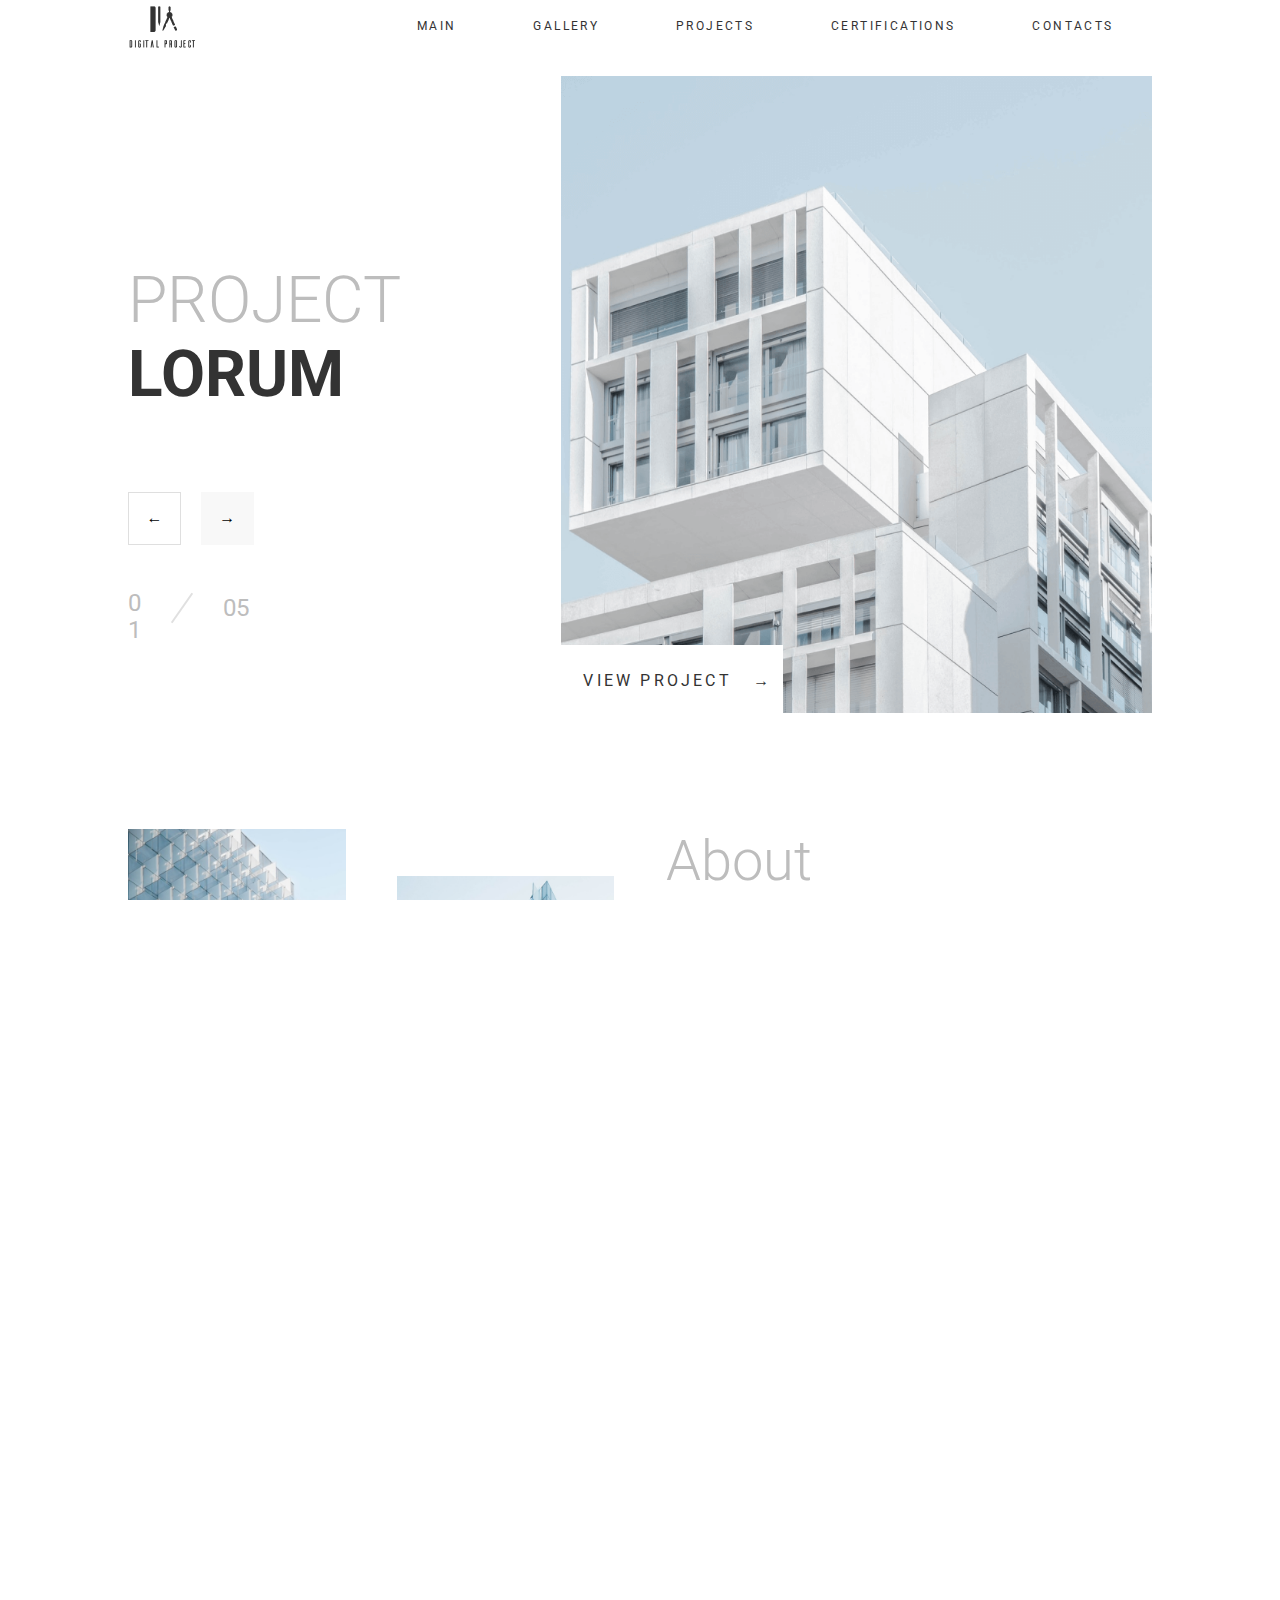
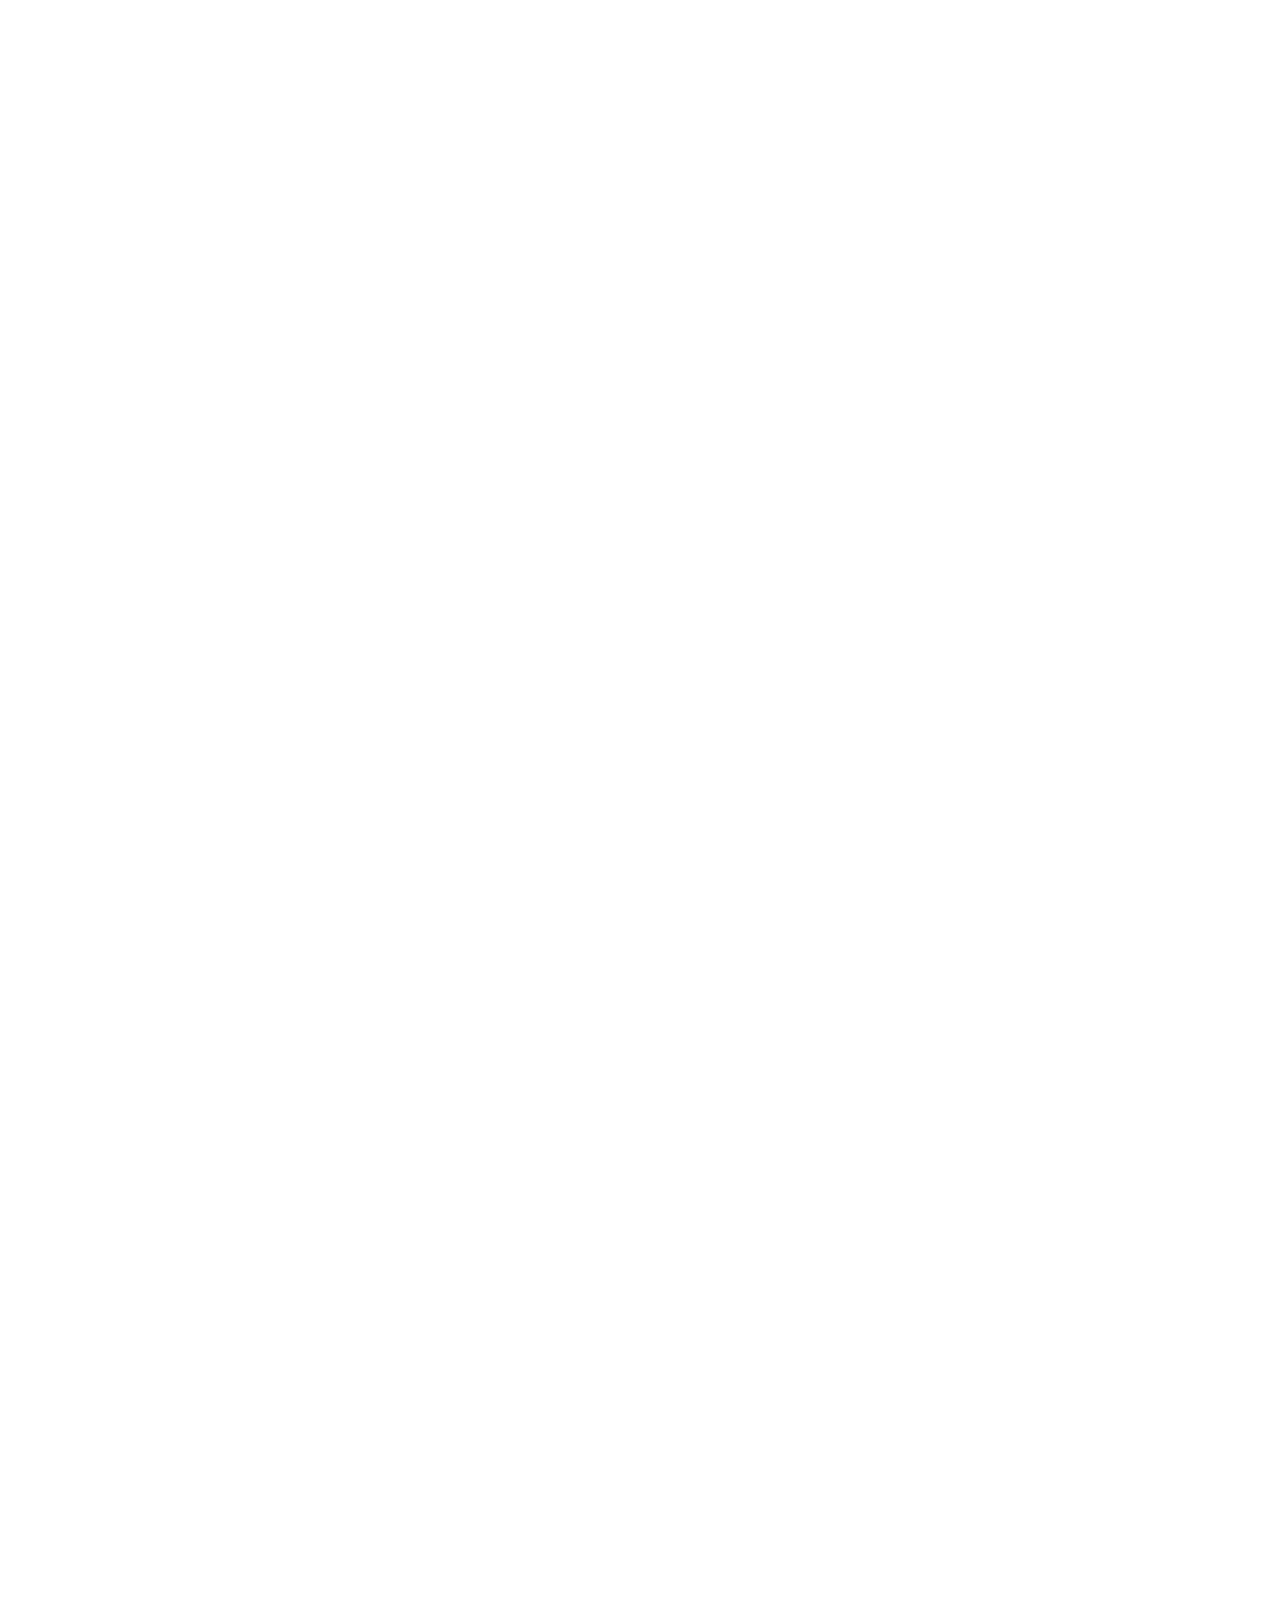
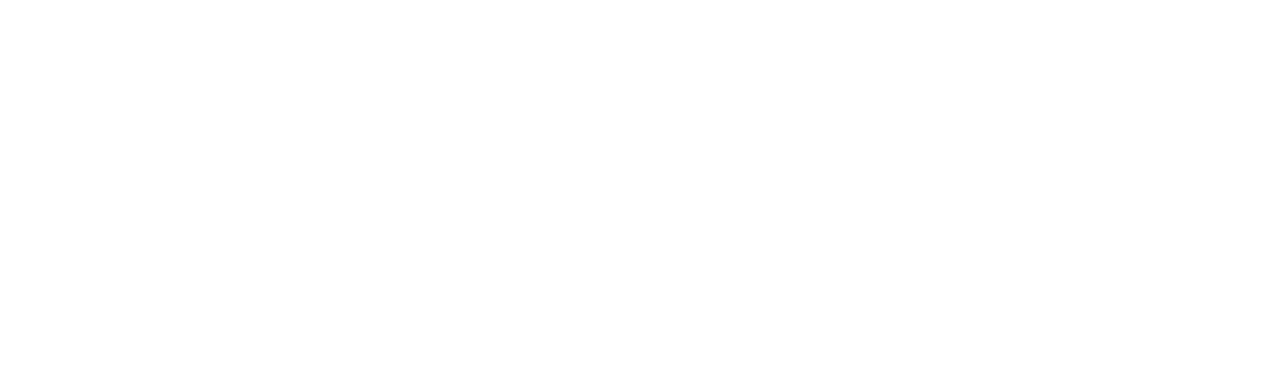
<file: index.html>
<!DOCTYPE html>
<html lang="en">
  <head>
    <meta charset="UTF-8" />
    <meta http-equiv="X-UA-Compatible" content="IE=edge" />
    <meta name="viewport" content="width=device-width, initial-scale=1.0" />
    <title>Digital Project Bureau | Архитектурное Бюро</title>
    <link
      rel="shortcut icon"
      href="assets//img/logo/favicon.png"
      type="image/png"
    />
    <link rel="stylesheet" href="assets/styles/normalize.css" />
    <link rel="stylesheet" href="assets/styles/style.css" />
  </head>
  <body>
    <div class="wrapper">
      <!-- Header -->

      <header class="header">
        <div class="header__content">
          <div class="header__logo-container">
            <picture class="header__logo">
              <source
                class="header__logo-big"
                srcset="assets/img/logo/header__logo-big.png"
                media="(max-width: 1023px)"
              />

              <img
                class="header__logo-small"
                src="assets/img/logo/logo-small.png"
                alt="logo"
              />
            </picture>
          </div>
          <nav class="header__nav">
            <ul class="header__menu">
              <li>
                <a
                  class="header__menu-item header__menu-item-1"
                  href="index.html"
                  >MAIN</a
                >
              </li>
              <li>
                <a
                  class="header__menu-item header__menu-item-2"
                  href="gallery.html"
                  >GALLERY</a
                >
              </li>
              <li>
                <a
                  class="header__menu-item header__menu-item-3"
                  href="projects.html"
                  >PROJECTS</a
                >
              </li>
              <li>
                <a class="header__menu-item header__menu-item" href="#"
                  >CERTIFICATIONS</a
                >
              </li>
              <li>
                <a class="header__menu-item header__menu-item-5" href="#"
                  >CONTACTS</a
                >
              </li>
            </ul>
          </nav>
        </div>
      </header>

      <!-- Main -->

      <main class="main">
        <!-- General section -->

        <section class="general">
          <div class="general__title-block">
            <h1 class="main-page__title">
              <span class="h1__title-1">PROJECT</span>
              <span class="h1__title-2">LORUM</span>
            </h1>

            <div class="slider-main-page">
              <div class="slider__text-part">
                <p class="slider__page-number-main-page">
                  <span class="slider__page-number-1">0</span>
                  <span class="slider__page-number-2">1</span>
                </p>

                <div class="slider__divide"></div>

                <p class="slider__all-pages-number">05</p>
              </div>

              <div class="slider__button-part">
                <a class="slider__button-back-link" href="projects.html">
                  <div class="slider__button-back">&nbsp; &larr; &nbsp;</div>
                </a>

                <a class="slider__button-forward-link" href="gallery.html">
                  <div class="slider__button-forward">&nbsp; &rarr; &nbsp;</div>
                </a>
              </div>
            </div>
          </div>

          <div class="general__img-block">
            <img
              class="general__img"
              src="assets/img/page-main/main-img-big.png"
              alt="white modern house"
            />

            <form action="projects.html">
              <button class="button-color1 general__button-color1">
                VIEW PROJECT &nbsp; &rarr;
              </button>
            </form>
          </div>
        </section>

        <!-- About section -->

        <section class="about">
          <div class="about__img">
            <div class="wrapper__about__img-1">
              <img
                class="about__img-1"
                src="assets/img/page-main/about/about-1.png"
                alt="building-1"
              />
            </div>

            <div class="wrapper__about__img-2">
              <img
                class="about__img-2"
                src="assets/img/page-main/about/about-2.png"
                alt="building-2"
              />
            </div>
            <div class="wrapper__about__img-3">
              <img
                class="about__img-3"
                src="assets/img/page-main/about/about-3.png"
                alt="building-3"
              />
            </div>
          </div>

          <div class="about__text-part">
            <h2 class="about__title h2-title">About</h2>
            <p class="text-1">
              Lorem Ipsum is simply dummy text of the printing and typesetting
              industry. Lorem Ipsum has been the industry's standard dummy text
              ever since the 1500s, when an unknown printer took a galley of
              type and scrambled it to make a type specimen book. It has
              survived not only five centuries, but also the leap into
              electronic typesetting, remaining essentially unchanged.
            </p>
            <form action="#read-more">
              <button class="button-color1 about__button-color1">
                READ MORE &nbsp; &rarr;
              </button>
            </form>
          </div>
        </section>

        <!-- Mission section -->
        <section class="mission">
          <h2 class="mission__title h2-title">Main Focus/Mission Statement</h2>

          <div class="mission__content">
            <div class="mission__part">
              <p class="mission__number">1</p>
              <p class="text-2">
                Lorem ipsum dolor sit amet, consectetur adipiscing elit. Sed
                efficitur, lectus et facilisis placerat.
              </p>
            </div>

            <div class="mission__part">
              <p class="mission__number">2</p>
              <p class="text-2">
                Lorem ipsum dolor sit amet, consectetur adipiscing elit. Sed
                efficitur, lectus et facilisis placerat, magna mauris porttitor
                tortor, a auctor est felis ut nisl.
              </p>
            </div>
          </div>
        </section>

        <!-- Projects-overview section -->

        <section class="projects-overview" id="read-more">
          <h2 class="projects-overview__title h2-title">Our Projects</h2>

          <div class="projects-overview__gallery">
            <div class="projects-overview__cover-1">
              <img
                class="projects-overview__img-1"
                src="assets/img/page-main/projects/project-1.png"
                alt="project-1"
              />
              <div class="overlay">
                <h3 class="overlay__title">
                  Sample <br />
                  Project
                </h3>
                <form action="projects.html">
                  <button class="button-color1 overlay__button-color1">
                    VIEW MORE &nbsp; &rarr;
                  </button>
                </form>
              </div>
            </div>

            <div class="projects-overview__cover-2">
              <img
                class="projects-overview__img-2"
                src="assets/img/page-main/projects/project-2.png"
                alt="project-2"
              />
            </div>

            <div class="projects-overview__cover-3">
              <img
                class="projects-overview__img-3"
                src="assets/img/page-main/projects/project-3.png"
                alt="project-3"
              />
            </div>

            <div class="projects-overview__cover-4">
              <img
                class="projects-overview__img-4"
                src="assets/img/page-main/projects/project-4.png"
                alt="project-4"
              />
            </div>

            <div class="projects-overview__cover-5">
              <img
                class="projects-overview__img-5"
                src="assets/img/page-main/projects/project-5.png"
                alt="project-5"
              />
            </div>
          </div>

          <div class="projects-overview__button-wrapper">
            <form action="projects.html">
              <button class="button-color2 projects-overview__button">
                ALL PROJECTS &nbsp; &rarr;
              </button>
            </form>
          </div>
        </section>

        <!-- Contact Form -->

        <section class="contact-form" id="contact-form">
          <h2 class="contact-form__title h2-title">Contact Us</h2>
          <div class="contact-form__wrapper">
            <div class="contact-form__form-part">
              <input
                class="input__field input__name"
                type="text"
                placeholder="Name"
              />
              <input
                class="input__field input__tel"
                type="tel"
                placeholder="Phone Number*"
              />
              <input
                class="input__field input__email"
                type="email"
                placeholder="E-mail*"
              />
              <input
                class="input__field input__interests"
                type="text"
                placeholder="Interested In"
              />
              <textarea
                class="input__field input__message"
                placeholder="Message*"
              ></textarea>
            </div>
            <div class="contact-form__img-part">
              <img
                class="contact-form__img"
                src="assets/img/page-main/contact/contact.png"
                alt="contact-form image"
              />
            </div>
          </div>
          <div class="contact-form__button-wrapper">
            <form action="#contact-form">
              <button class="button-color2 contact-form__button">
                SEND EMAIL &nbsp; &rarr;
              </button>
            </form>
          </div>
        </section>
      </main>

      <!-- Footer Total -->

      <footer class="footer">
        <div class="footer__content">
          <!-- Footer Logo -->

          <div class="footer__logo-big">
            <img src="assets/img/logo/logo-big.png" alt="logo" />
          </div>

          <!-- Footer Nav -->
          <nav class="footer__nav">
            <a class="footer__link" href="#"
              ><p class="footer__title footer__nav-title">Information</p></a
            >
            <ul class="footer__nav-list">
              <li><a class="footer__link" href="gallery.html">Gallery</a></li>
              <li><a class="footer__link" href="projects.html">Projects</a></li>
              <li><a class="footer__link" href="index.html">Main</a></li>
              <li><a class="footer__link" href="#">Certifications</a></li>
              <li><a class="footer__link" href="#">Contacts</a></li>
            </ul>
          </nav>

          <!-- Footer Contacts -->

          <div class="footer__contacts">
            <a class="footer__link" href="#"
              ><p class="footer__title footer__contacts-title">Contacts</p></a
            >

            <a class="footer__link" href="#"
              ><div class="footer__address">
                <div class="footer__address-img">
                  <img
                    src="assets/img/footer/contacts/address.png"
                    alt="address-icon"
                  />
                </div>

                <p class="footer__address-text">
                  1234 Sample Street <br />
                  Austin Texas 78704
                </p>
              </div></a
            >

            <a class="footer__link" href="#"
              ><div class="footer__tel">
                <div class="footer__tel-img">
                  <img
                    src="assets/img/footer/contacts/tel.png"
                    alt="tel-icon"
                  />
                </div>

                <p class="footer__tel-text">512.333.2222</p>
              </div></a
            >

            <a class="footer__link" href="#"
              ><div class="footer__email">
                <div class="footer__email-img">
                  <img
                    src="assets/img/footer/contacts/email.png"
                    alt="email-icon"
                  />
                </div>

                <p class="footer__email-text">sampleemail@gmail.com</p>
              </div></a
            >
          </div>

          <!-- Footer Socials -->

          <div class="footer__socials">
            <a class="footer__link" href="#">
              <p class="footer__title footer__socials-title">Social Media</p></a
            >
            <div class="footer__socials-icons-all">
              <a class="footer__link" href="#"
                ><img
                  class="footer__socials-icon"
                  src="assets/img/socials/facebook.png"
                  alt="facebook-icon"
              /></a>

              <a class="footer__link" href="#"
                ><img
                  class="footer__socials-icon"
                  src="assets/img/socials/twitter.png"
                  alt="twitter-icon"
              /></a>

              <a class="footer__link" href="#"
                ><img
                  class="footer__socials-icon"
                  src="assets/img/socials/linkedin.png"
                  alt="linkedin-icon"
              /></a>

              <a class="footer__link" href="#"
                ><img
                  class="footer__socials-icon"
                  src="assets/img/socials/pininterest.png"
                  alt="pinterest-icon"
              /></a>
            </div>
          </div>
        </div>

        <!-- Footer Copyright -->
        <div class="footer__copyright">&copy; 2021 All Rights Reserved</div>
      </footer>
    </div>
  </body>
</html>
</file>
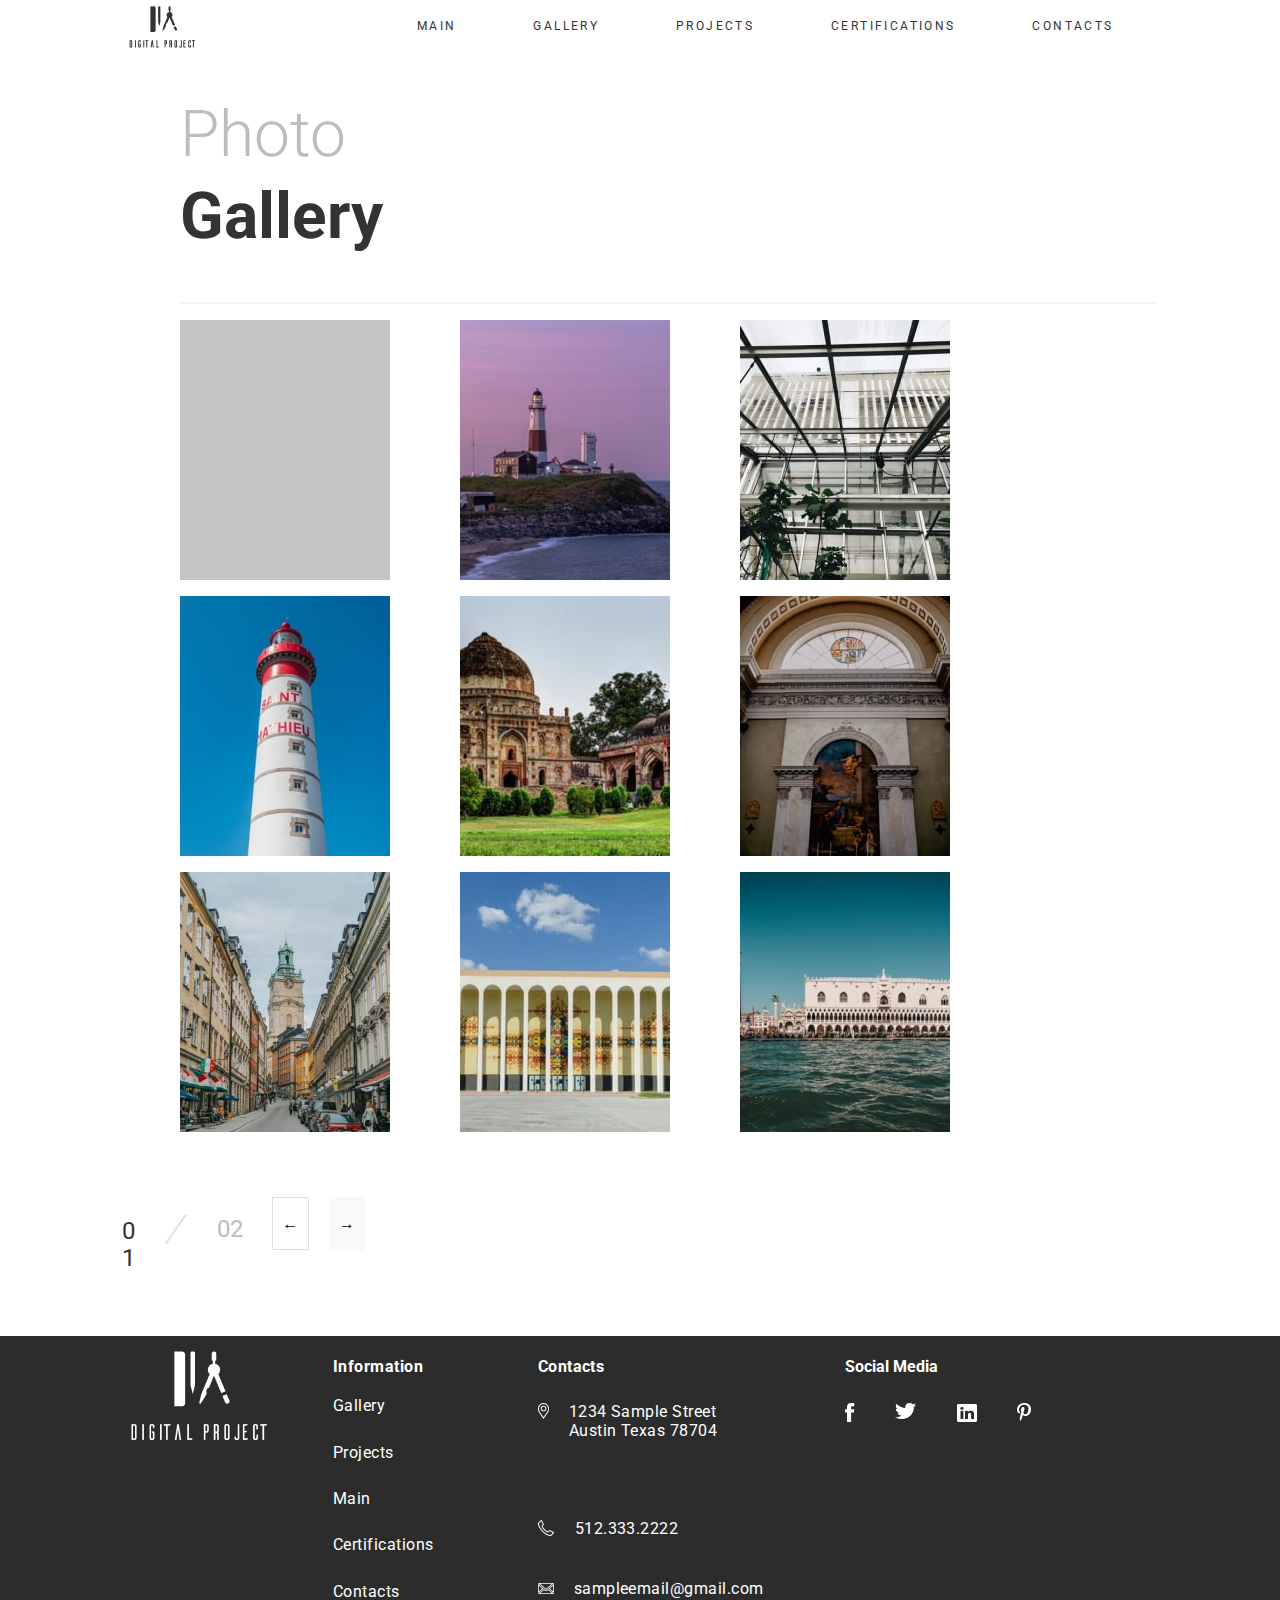
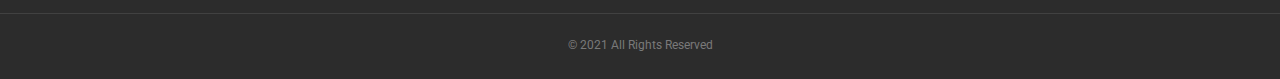
<file: gallery.html>
<!DOCTYPE html>
<html lang="en">
  <head>
    <meta charset="UTF-8" />
    <meta http-equiv="X-UA-Compatible" content="IE=edge" />
    <meta name="viewport" content="width=device-width, initial-scale=1.0" />
    <title>GALLERY</title>
    <link
      rel="shortcut icon"
      href="assets//img/logo/favicon.png"
      type="image/png"
    />
    <link rel="stylesheet" href="assets/styles/normalize.css" />
    <link rel="stylesheet" href="assets/styles/style.css" />
    <link rel="stylesheet" href="assets/styles/gallery.css" />
  </head>

  <body>
    <div class="wrapper_gallery">
      <!-- Header -->

      <header class="header">
        <div class="header__content">
          <div class="header__logo-container">
            <picture class="header__logo">
              <source
                class="header__logo-big"
                srcset="assets/img/logo/header__logo-big.png"
                media="(max-width: 1023px)"
              />

              <img
                class="header__logo-small"
                src="assets/img/logo/logo-small.png"
                alt="logo"
              />
            </picture>
          </div>
          <nav class="header__nav">
            <ul class="header__menu">
              <li>
                <a
                  class="header__menu-item header__menu-item-1"
                  href="index.html"
                  >MAIN</a
                >
              </li>
              <li>
                <a
                  class="header__menu-item header__menu-item-2"
                  href="gallery.html"
                  >GALLERY</a
                >
              </li>
              <li>
                <a
                  class="header__menu-item header__menu-item-3"
                  href="projects.html"
                  >PROJECTS</a
                >
              </li>
              <li>
                <a class="header__menu-item header__menu-item" href="#"
                  >CERTIFICATIONS</a
                >
              </li>
              <li>
                <a class="header__menu-item header__menu-item-5" href="#"
                  >CONTACTS</a
                >
              </li>
            </ul>
          </nav>
        </div>
      </header>

      <!-- Main -->

      <main class="main__gallery">
        <h1 class="all-pages__title">
          <span class="h1__title-1">Photo</span>
          <span class="h1__title-2">Gallery</span>
        </h1>

        <hr class="main__hr__link" />

        <section class="main__gallery__card">
          <img
            class="main__card__item"
            src="assets/img/page-gallery/gallery-img-1.jpg"
            alt="Picture_1"
          />

          <img
            class="main__card__item"
            src="assets/img/page-gallery/gallery-img-2.jpg"
            alt="Picture_2"
          />

          <img
            class="main__card__item"
            src="assets/img/page-gallery/gallery-img-3.jpg"
            alt="Picture_3"
          />

          <img
            class="main__card__item"
            src="assets/img/page-gallery/gallery-img-4.jpg"
            alt="Picture_4"
          />

          <img
            class="main__card__item"
            src="assets/img/page-gallery/gallery-img-5.jpg"
            alt="Picture_5"
          />

          <img
            class="main__card__item"
            src="assets/img/page-gallery/gallery-img-6.jpg"
            alt="Picture_6"
          />

          <img
            class="main__card__item"
            src="assets/img/page-gallery/gallery-img-7.jpg"
            alt="Picture_7"
          />

          <img
            class="main__card__item"
            src="assets/img/page-gallery/gallery-img-8.jpg"
            alt="Picture_8"
          />

          <img
            class="main__card__item"
            src="assets/img/page-gallery/gallery-img-9.jpg"
            alt="Picture_9"
          />
        </section>

        <section class="slider">
          <div class="slider__text-part">
            <p class="slider__page-number">
              <span class="slider__page-number-1">0</span>
              <span class="slider__page-number-2">1</span>
            </p>

            <div class="slider__divide"></div>

            <p class="slider__all-pages-number">02</p>
          </div>

          <div class="slider__button-part">
            <a class="slider__button-back-link" href="index.html">
              <div class="slider__button-back">&nbsp; &larr; &nbsp;</div>
            </a>

            <a class="slider__button-forward-link" href="projects.html">
              <div class="slider__button-forward">&nbsp; &rarr; &nbsp;</div>
            </a>
          </div>
        </section>
      </main>

      <!-- Footer -->

      <footer class="footer">
        <div class="footer__content">
          <!-- Footer Logo -->

          <div class="footer__logo-big">
            <img src="assets/img/logo/logo-big.png" alt="logo" />
          </div>

          <!-- Footer Nav -->
          <nav class="footer__nav">
            <a class="footer__link" href="#"
              ><p class="footer__title footer__nav-title">Information</p></a
            >
            <ul class="footer__nav-list">
              <li><a class="footer__link" href="gallery.html">Gallery</a></li>
              <li><a class="footer__link" href="projects.html">Projects</a></li>
              <li><a class="footer__link" href="index.html">Main</a></li>
              <li><a class="footer__link" href="#">Certifications</a></li>
              <li><a class="footer__link" href="#">Contacts</a></li>
            </ul>
          </nav>

          <!-- Footer Contacts -->

          <div class="footer__contacts">
            <a class="footer__link" href="#"
              ><p class="footer__title footer__contacts-title">Contacts</p></a
            >

            <a class="footer__link" href="#"
              ><div class="footer__address">
                <div class="footer__address-img">
                  <img
                    src="assets/img/footer/contacts/address.png"
                    alt="address-icon"
                  />
                </div>

                <p class="footer__address-text">
                  1234 Sample Street <br />
                  Austin Texas 78704
                </p>
              </div></a
            >

            <a class="footer__link" href="#"
              ><div class="footer__tel">
                <div class="footer__tel-img">
                  <img
                    src="assets/img/footer/contacts/tel.png"
                    alt="tel-icon"
                  />
                </div>

                <p class="footer__tel-text">512.333.2222</p>
              </div></a
            >

            <a class="footer__link" href="#"
              ><div class="footer__email">
                <div class="footer__email-img">
                  <img
                    src="assets/img/footer/contacts/email.png"
                    alt="email-icon"
                  />
                </div>

                <p class="footer__email-text">sampleemail@gmail.com</p>
              </div></a
            >
          </div>

          <!-- Footer Socials -->

          <div class="footer__socials">
            <a class="footer__link" href="#">
              <p class="footer__title footer__socials-title">Social Media</p></a
            >
            <div class="footer__socials-icons-all">
              <a class="footer__link" href="#"
                ><img
                  class="footer__socials-icon"
                  src="assets/img/socials/facebook.png"
                  alt="facebook-icon"
              /></a>

              <a class="footer__link" href="#"
                ><img
                  class="footer__socials-icon"
                  src="assets/img/socials/twitter.png"
                  alt="twitter-icon"
              /></a>

              <a class="footer__link" href="#"
                ><img
                  class="footer__socials-icon"
                  src="assets/img/socials/linkedin.png"
                  alt="linkedin-icon"
              /></a>

              <a class="footer__link" href="#"
                ><img
                  class="footer__socials-icon"
                  src="assets/img/socials/pininterest.png"
                  alt="pinterest-icon"
              /></a>
            </div>
          </div>
        </div>

        <!-- Footer Copyright -->
        <div class="footer__copyright">&copy; 2021 All Rights Reserved</div>
      </footer>
    </div>
  </body>
</html>
</file>
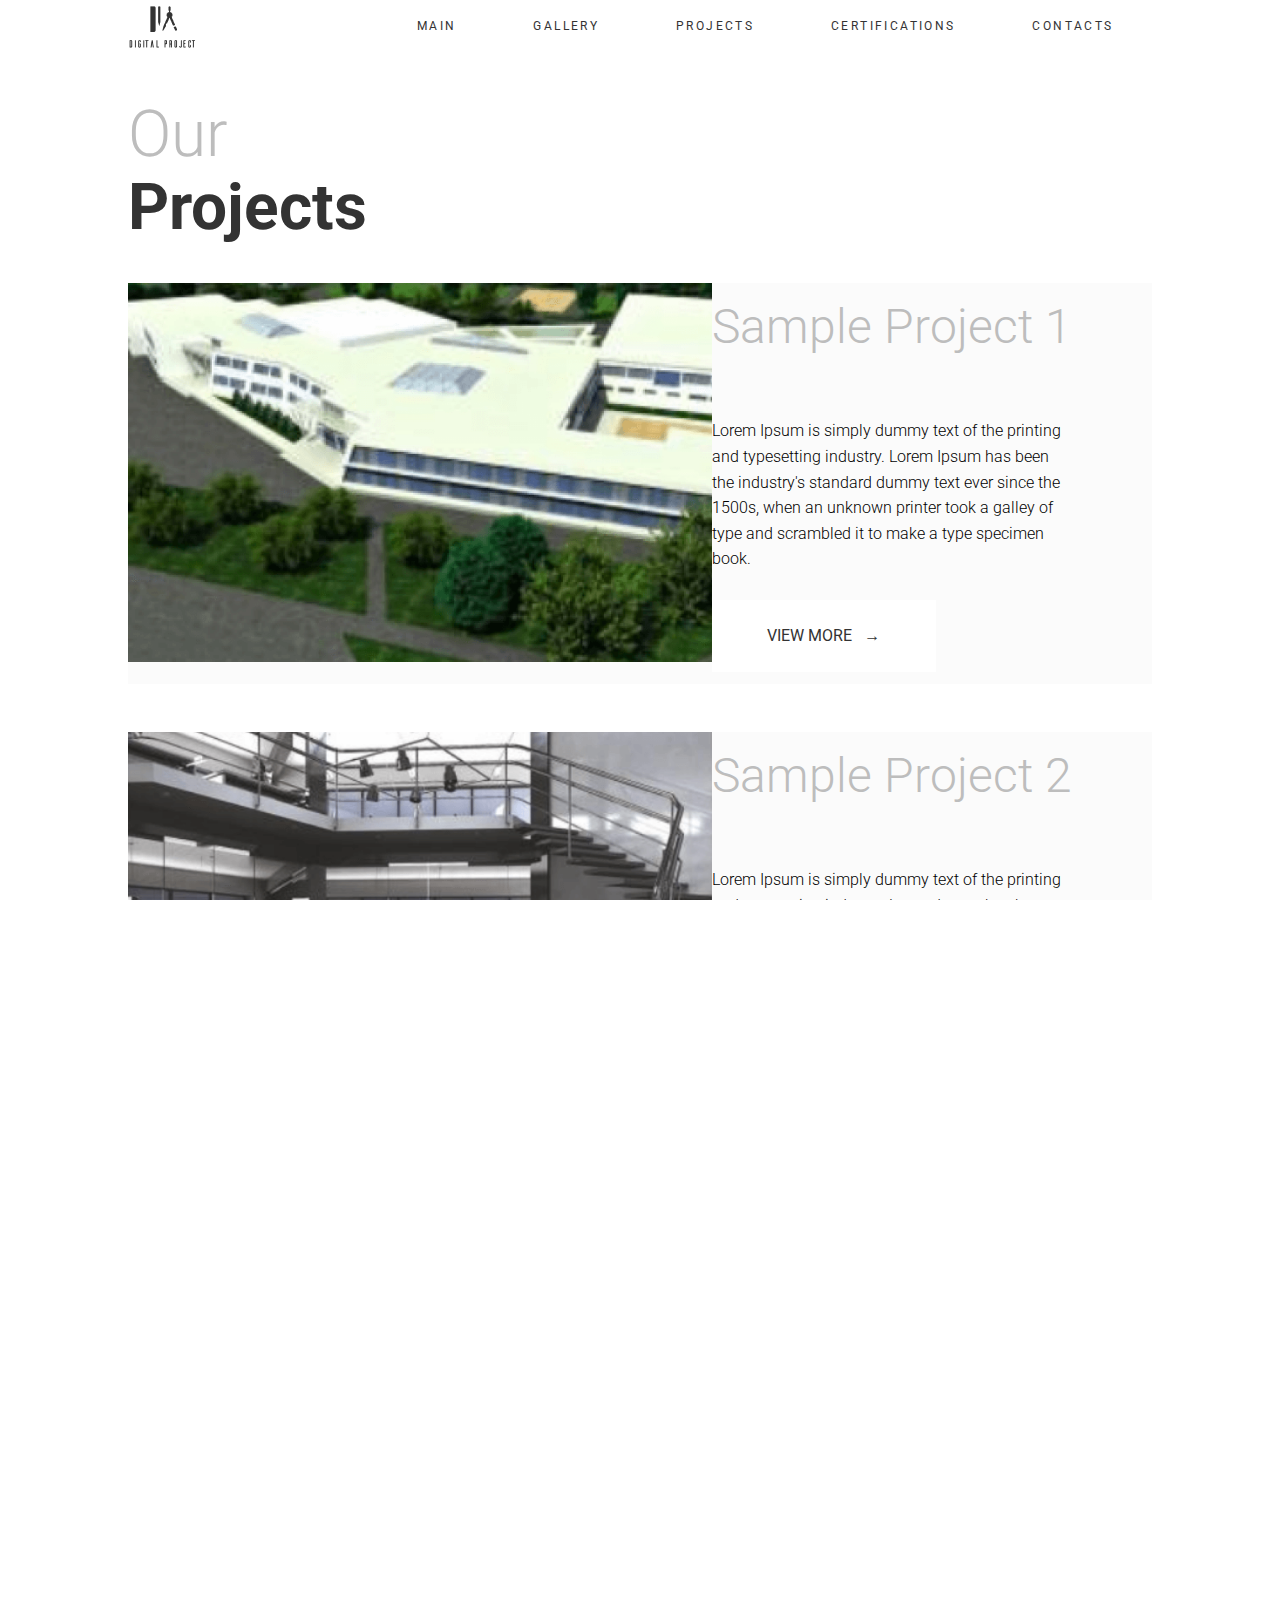
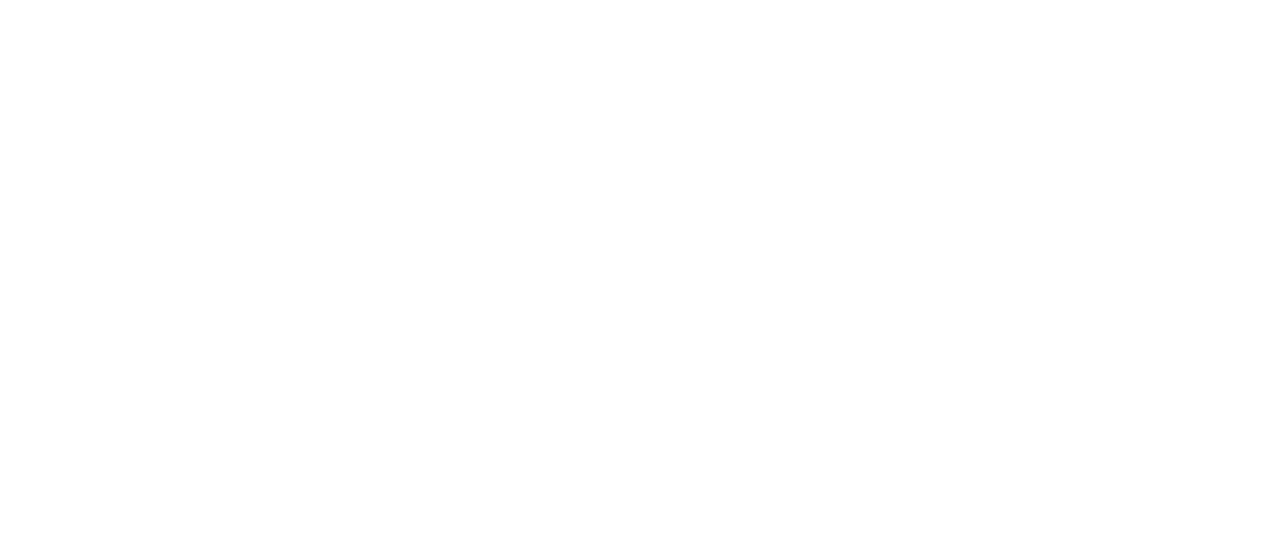
<file: projects.html>
<!DOCTYPE html>
<html lang="en">
  <head>
    <meta charset="UTF-8" />
    <meta http-equiv="X-UA-Compatible" content="IE=edge" />
    <meta name="viewport" content="width=device-width, initial-scale=1.0" />
    <title>Digital Project Bureau | Our projects</title>
    <link
      rel="shortcut icon"
      href="assets//img/logo/favicon.png"
      type="image/png"
    />
    <link rel="stylesheet" href="assets/styles/normalize.css" />
    <link rel="stylesheet" href="assets/styles/style.css" />
    <link rel="stylesheet" href="assets/styles/projects.css" />
  </head>
  <body>
    <div class="wrapper">

      <!-- Header -->

      <header class="header">
        <div class="header__content">
          <div class="header__logo-container">
            <picture class="header__logo">
              <source
                class="header__logo-big"
                srcset="assets/img/logo/header__logo-big.png"
                media="(max-width: 1023px)"
              />
              <img
                class="header__logo-small"
                src="assets/img/logo/logo-small.png"
                alt="logo"
              />
            </picture>
          </div>
          <nav class="header__nav">
            <ul class="header__menu">
              <li>
                <a
                  class="header__menu-item header__menu-item-1"
                  href="index.html"
                  >MAIN</a
                >
              </li>
              <li>
                <a
                  class="header__menu-item header__menu-item-2"
                  href="gallery.html"
                  >GALLERY</a
                >
              </li>
              <li>
                <a class="header__menu-item header__menu-item-3" href="#"
                  >PROJECTS</a
                >
              </li>
              <li>
                <a class="header__menu-item header__menu-item" href="#"
                  >CERTIFICATIONS</a
                >
              </li>
              <li>
                <a class="header__menu-item header__menu-item-5" href="#"
                  >CONTACTS</a
                >
              </li>
            </ul>
          </nav>
        </div>
      </header>

      <!-- Main -->

      <main class="projects">

        <!-- Title -->

        <!--Удалить <section class="projects__general"> ? -->
        
        <h1 class="all-pages__title">
          <span class="h1__title-1">Our </span> 
          <span class="h1__title-2">Projects</span>
        </h1>

        <!-- Line -->

        <section class="projects__line">
        </section>

        <!-- Samples -->

        <section class="projects__samples">

          <!-- Sample 1 -->

          <div class="projects__sample1">
            <!-- Убрала класс  projects__samples , ибо картинка и текст выстраиваются в столбец  -->
            <div class="projects__img-part">
              <img
                class="projects__img"
                src="assets/img/page-projects/sample-project1.png"
                alt="Sample 1"
              />
            </div>
            <!--Удалить, если все работает <section class="projects__text1"> -->
            <div class="projects__text-part">
              <h2 class="h2-title projects__h2-title">Sample Project 1</h2>
              <!-- /* изменить и прописать размер? */ -->
              <p class="text-1">
                Lorem Ipsum is simply dummy text of the printing and typesetting
                industry. Lorem Ipsum has been the industry's standard dummy
                text ever since the 1500s, when an unknown printer took a galley
                of type and scrambled it to make a type specimen book.
              </p>
              <div class="projects__button-wrapper">
                <form>
                  <a class="projects__link" href="#">
                    <button class="projects__button"><!-- button-color1 -->
                    VIEW MORE &nbsp; &rarr;
                    </button>
                  </a>
                </form>
              </div>
            </div>
          </div>

          <!-- Sample 2 -->

          <div class="projects__samples projects__sample2">
            <div class="projects__img-part">
              <img
                class="projects__img"
                src="assets/img/page-projects/sample-project2.png"
                alt="Sample 2"
              />
            </div>
            <!--Удалить, если все работает <section class="projects__text2"> -->
            <div class="projects__text-part">
              <h2 class="h2-title projects__h2-title">Sample Project 2</h2>
              <!-- /* изменить и прописать размер? */ -->
              <p class="text-1">
                Lorem Ipsum is simply dummy text of the printing and typesetting
                industry. Lorem Ipsum has been the industry's standard dummy
                text ever since the 1500s, when an unknown printer took a galley
                of type and scrambled it to make a type specimen book. 
              </p>
              <div class="projects__button-wrapper">
                <!--<form> -->
                  <a class="projects__link" href="#">
                    <button class="projects__button">
                    VIEW MORE &nbsp; &rarr;
                    </button>
                  </a>
                <!--</form> -->
              </div>
            </div>
          </div>
          <!-- /* изменить второй класс прописать расположение у себя */ -->

          <!-- Sample 3 -->

          <div class="projects__samples projects__sample3">
            <div class="projects__img-part">
              <img
                class="projects__img"
                src="assets/img/page-projects/sample-project3.png"
                alt="Sample 3"
              />
            </div>
            <!--Удалить, если все работает <section class="projects__text3"> -->
            <div class="projects__text-part">
              <h2 class="h2-title projects__h2-title">Sample Project 3</h2>
              <!-- /* изменить и прописать размер? */ -->
              <p class="text-1">
                Lorem Ipsum is simply dummy text of the printing and typesetting
                industry. Lorem Ipsum has been the industry's standard dummy
                text ever since the 1500s, when an unknown printer took a galley
                of type and scrambled it to make a type specimen book.
              </p>
              <div class="projects__button-wrapper">
                <form>
                  <a class="projects__link" href="#">
                    <button class="projects__button">
                    VIEW MORE &nbsp; &rarr;
                    </button>
                  </a>
                </form>
              </div>
            </div>
          </div>
        </section>

        <section class="slider projects__slider-wrapper">
          <div class="slider__text-part">
            <p class="slider__page-number">
              <span class="slider__page-number-1">0</span>
              <span class="slider__page-number-2">1</span>
            </p>

            <div class="slider__divide"></div>

            <p class="slider__all-pages-number">02</p>
          </div>

          <div class="slider__button-part">
            <a class="slider__button-back-link" href="gallery.html">
              <div class="slider__button-back">&nbsp; &larr; &nbsp;</div>
            </a>

            <a class="slider__button-forward-link" href="index.html">
              <div class="slider__button-forward">&nbsp; &rarr; &nbsp;</div>
            </a>
          </div>
        </section>
      </main>

      <!-- Footer Total -->

      <footer class="footer">
        <div class="footer__content">
          <!-- Footer Logo -->

          <div class="footer__logo-big">
            <img src="assets/img/logo/logo-big.png" alt="logo" />
          </div>

          <!-- Footer Nav -->
          <nav class="footer__nav">
            <a class="footer__link" href="#"
              ><p class="footer__title footer__nav-title">Information</p></a
            >
            <ul class="footer__nav-list">
              <li><a class="footer__link" href="gallery.html">Gallery</a></li>
              <li><a class="footer__link" href="projects.html">Projects</a></li>
              <li><a class="footer__link" href="index.html">Main</a></li>
              <li><a class="footer__link" href="#">Certifications</a></li>
              <li><a class="footer__link" href="#">Contacts</a></li>
            </ul>
          </nav>

          <!-- Footer Contacts -->

          <div class="footer__contacts">
            <a class="footer__link" href="#"
              ><p class="footer__title footer__contacts-title">Contacts</p></a
            >

            <a class="footer__link" href="#"
              ><div class="footer__address">
                <div class="footer__address-img">
                  <img
                    src="assets/img/footer/contacts/address.png"
                    alt="address-icon"
                  />
                </div>

                <p class="footer__address-text">
                  1234 Sample Street <br />
                  Austin Texas 78704
                </p>
              </div></a
            >

            <a class="footer__link" href="#"
              ><div class="footer__tel">
                <div class="footer__tel-img">
                  <img
                    src="assets/img/footer/contacts/tel.png"
                    alt="tel-icon"
                  />
                </div>

                <p class="footer__tel-text">512.333.2222</p>
              </div></a
            >

            <a class="footer__link" href="#"
              ><div class="footer__email">
                <div class="footer__email-img">
                  <img
                    src="assets/img/footer/contacts/email.png"
                    alt="email-icon"
                  />
                </div>

                <p class="footer__email-text">sampleemail@gmail.com</p>
              </div></a
            >
          </div>

          <!-- Footer Socials -->

          <div class="footer__socials">
            <a class="footer__link" href="#">
              <p class="footer__title footer__socials-title">Social Media</p></a
            >
            <div class="footer__socials-icons-all">
              <a class="footer__link" href="#"
                ><img
                  class="footer__socials-icon"
                  src="assets/img/socials/facebook.png"
                  alt="facebook-icon"
              /></a>

              <a class="footer__link" href="#"
                ><img
                  class="footer__socials-icon"
                  src="assets/img/socials/twitter.png"
                  alt="twitter-icon"
              /></a>

              <a class="footer__link" href="#"
                ><img
                  class="footer__socials-icon"
                  src="assets/img/socials/linkedin.png"
                  alt="linkedin-icon"
              /></a>

              <a class="footer__link" href="#"
                ><img
                  class="footer__socials-icon"
                  src="assets/img/socials/pininterest.png"
                  alt="pinterest-icon"
              /></a>
            </div>
          </div>
        </div>

        <!-- Footer Copyright -->

        <div class="footer__copyright">&copy; 2021 All Rights Reserved</div>
      </footer>
    </div>
  </body>
</html
</file>
<file: assets/styles/style.css>
@import url('https://fonts.googleapis.com/css2?family=PT+Sans:ital,wght@1,400;1,700&family=Playfair+Display:ital@1&family=Roboto+Slab:wght@300&family=Roboto:ital,wght@0,100;0,300;0,400;0,500;0,700;0,900;1,100;1,300;1,400;1,500;1,700;1,900&display=swap');


* {
    box-sizing: border-box;
    font-family: 'Roboto', sans-serif;
    margin: 0;
}

html {
    height: 100%;
}

html, body {
    overflow-x: hidden;  
}

.wrapper {
    display: grid;
    height: 100vh;
    grid-template-rows: auto 1fr auto;
    grid-template-columns: 1fr;
    grid-template-areas:
    "header header header"
    "main main main"
    "footer footer footer";
}


/* Header */


.header {
    grid-area: header;
    width: 100vw;
    height: fit-content;
    display: flex;
    justify-content: center;
    font-weight: 400;
    font-size: 0.75em;
    margin-bottom: 1.875em;
}

.header__content {
    display: flex;
    justify-content: space-between;
    align-items: center;
    width: 80vw;
    
}

.header__logo-container {
    width: 25%;
}

.header__logo-small {
width: fit-content;
height: fit-content;
margin-top: 0.5em;
}

.header__nav {
    display: flex;
    justify-content: flex-start; 
}

.header__menu {
    list-style: none;
    display: flex;
    flex-direction: row;
    text-transform: uppercase;   
}

.header__menu-item {
    display: flex;
    justify-content: center;
    align-items: center;
    padding: 0.31em 3.2em;
    text-decoration: none;
    letter-spacing: 0.2em;
    color:#333333;   
}

.header__menu-item:focus {
    border-bottom: 1.2px solid #333333;
    border-top: 1.2px solid #333333;   
}

.header__menu-item:hover {
    border-bottom: 1.2px solid #333333;
    border-top: 1.2px solid #333333;   
}


/* Main part */

/* General section */


.main {
    width: 80vw;
    display: flex;
    flex-direction: column;
    justify-self: center;
    grid-area: main;
    row-gap: 2em;  
}

.general {
    width: 80vw;
    display: flex;
    justify-content: space-between;
    align-items: center;
    flex-direction: row;
    margin-bottom: 5em;
}

.general__title-block {
    width: 55%;
    grid-area: general__title-block;
    display: grid;
    grid-template-columns: 1fr;
    grid-template-rows: 70% 30%;
    grid-template-areas: 
    "main-page__title"
    "slider-main-page";
    row-gap: 3.2em;  
}

.main-page__title {
    grid-area: main-page__title ; 
    display: flex;
    flex-direction: column;
    justify-content: center;
    align-items: flex-start;
    margin-right: 10px;
}

.all-pages__title {
    grid-area: all-pages__title; 
    display: flex;
    flex-direction: column;
    align-items: flex-start;
    margin-right: 10px; 
}

.h1__title-1 {
    color: #BDBDBD;
    font-weight: 300;
    font-size: 2em;
}
    
.h1__title-2 {
    color:  #333333;
    font-weight: 700;
    font-size: 2em;
}
.general__img-block {
    grid-area: general__img-block;
    position: relative;
}

.general__img {
    width: 100%;
}


/* Slider */

.slider-wrapper {
    width: 80vw;
    display: flex;
}

.slider {
    display: flex;
    flex-direction: row;
    align-items: center;
    gap:1.8em;
}

.slider-main-page {
    grid-area: slider-main-page ;
    display: flex;
    flex-direction: column-reverse;
    gap: 1.8em;
}

.slider__text-part {
    display: flex;
    flex-direction: row;
    gap: 2.5em;
    margin-top: 1em;
}

.slider__page-number {
    display: flex;
    flex-direction: column;
    padding-top: 0.3em;
    font-weight: 400;
    font-size: 1.5em;
    color: #333333;
}

.slider__page-number-main-page  {
    display: flex;
    flex-direction: column;
    font-weight: 400;
    font-size: 1.5em;
    color: #BDBDBD;
}

.slider__divide {
    font-weight: 400;
    font-size: 1.5em;
    border: 1px solid #E0E0E0;
    transform: rotate(35deg);
    height: 1.5em;
    
}

.slider__all-pages-number {
    font-weight: 400;
    font-size: 1.5em;
    line-height: 1.5em;
    color: #BDBDBD;
}

.slider__button-part {
    display: flex;
    flex-direction: row;
    gap: 20px;
}


.slider__button-back-link {
    display: flex;
    justify-content: center;
    align-items: center;
    border: solid 1px rgb(223, 223, 223);
    background-color: white;
}

.slider__button-forward-link {
    display: flex;
    justify-content: center;
    align-items: center;
    border: none;
    background-color: rgb(231, 231, 231, 0.3);
    height: 3.3em;
    width: 3.3em;
}

.slider__button-back-link, .slider__button-forward-link {
    text-decoration: none;
    color: black;
    font-weight: bold;
    height: 3.3em;
    width: 3.3em;
}


/* Buttons */


.button-color1 {
    border: none;
    cursor: pointer;
    height: 4.5em;
    width: 14em;
    background-color: #FFFFFF;
    color: #333333;
    letter-spacing: 0.2em;
    text-transform: uppercase;
    padding-left: 1.25em;
}

.button-color2 {
    border: none;
    cursor: pointer;
    height: 4.5em;
    width: 14em;
    background-color: #333333;
    color:  #FFFFFF;
    letter-spacing: 0.2em;
    text-transform: uppercase;
    padding-left: 1.25em;
}

.general__button-color1 {
    position: absolute;
    left: -0.1em;
    bottom: 0;
    letter-spacing: 0.2em;
    text-transform: uppercase;
}


/* About section */


.about {
    width: 80vw;
    display: grid;
    grid-template-columns:repeat(2, 1fr);
    grid-template-areas: 
    "about__img"
    "text-1";
    margin-bottom: 5em;
    column-gap: 3.2em;
}

.about__img {
    display: grid;
    grid-template-columns: repeat(2, 1fr);
    grid-template-rows: repeat(3, 1fr);
    grid-template-areas: 
    "wrapper__about__img-1 wrapper__about__img-3"
    "wrapper__about__img-1 wrapper__about__img-3"
    "wrapper__about__img-2 wrapper__about__img-3";
    column-gap: 3.2em;
    row-gap: 0.6em;
}

.wrapper__about__img-1 {
    grid-area: wrapper__about__img-1;   
}

.wrapper__about__img-2 {
    grid-area: wrapper__about__img-2;

}

.wrapper__about__img-3 {
    grid-area: wrapper__about__img-3;
    display: flex;
    align-items: center;
}

.about__img-1 {
    width: 100%;
}

.about__img-2 {
    width: 100%; 
}

.about__img-3 {
    width: 100%;
}

.text-1 {
    width: 80%;
    color: #000000;
    font-weight: 300;
    font-size: 1em;
    line-height: 1.6em;
    margin-top: 16px;   
}

.h2-title {
    color: #BDBDBD;
    font-weight: 300;
    font-size: 3.5em;
    margin-bottom: 0.5em;
}


/* Mission section */


.mission {
    margin-bottom: 2em;
}
.mission__content {
    display: flex;
    flex-direction: row;
    gap: 3.5em;
}

.mission__title {
    display: flex;
    flex-wrap: nowrap;
}

.mission__part {
    display:flex;
    flex-direction: row;
    align-items: center;
    gap: 1.6em;
    width: 50%;
} 

.mission__number {
    color: #F2F2F2;
    font-style: normal;
    font-weight: 900;
    font-size: 12em;
    align-items: center;
}

.text-2 {
    color: #333333;
    font-style: normal;
    font-weight: 400;
    font-size: 1em;
    line-height: 1.5em;
    word-wrap: break-word;
    width: 100%;
}


/* Projects-overview section */


.projects-overview {
    display: grid;
    width: 80vw;
    grid-template-rows: auto 1fr auto;
    grid-template-columns: 1fr;
    grid-template-areas: 
    "projects-overview__title"
    "projects-overview__gallery"
    "projects-overview__button-wrapper";  
}

.projects-overview__title {
    grid-area: projects-overview__title ;
}

.projects-overview__gallery {
    display: grid;
    grid-area: projects-overview__gallery;
    grid-template-rows: repeat(2, 1fr);
    grid-template-columns: repeat(4, 1fr);
    gap: 2em;
    margin-bottom: 2em;
}

.projects-overview__img-1 {
    width: 100%;
    height: 100%;

}

.projects-overview__cover-1 {
    grid-row: 1/2;
    grid-column: 1/3;
    position: relative;
}

.overlay {
    display: flex;
    flex-direction: column;
    justify-content: center;
    background-color: #333333;
    opacity: 0.8;
    position: absolute;
    width: 100%;
    height: 90%;
    left: 0;
    top: 1em;
}

.overlay__title {
    color: #FFFFFF;
    font-weight: 700;
    font-size: 3em;
    margin-left: 1em;  
}

.overlay__button-color1 {
    background-color: transparent;
    color: #FFFFFF;
    margin-left: 1.2em;
}
.projects-overview__img-2 {
    width: 100%;
    height: 100%;
}

.projects-overview__cover-2 {
    grid-row: 1/2;
    grid-column: 3/5;
}

.projects-overview__img-3 {
    width: 100%;
    height: 100%;
}

.projects-overview__cover-3 {
    grid-row: 2/3;
    grid-column: 1/2;
}

.projects-overview__img-4 {
    width: 100%;
    height: 100%;
}

.projects-overview__cover-4 {
    grid-row: 2/3;
    grid-column: 2/4;
}

.projects-overview__img-5 {
    width: 100%;
    height: 100%;
}

.projects-overview__cover-5 {
    grid-row: 2/3;
    grid-column: 4/5;
}

.projects-overview__button-wrapper {
    display: flex;
    justify-content: flex-end;
    grid-area: projects-overview__button-wrapper; 
    margin-bottom: 2em;
}


/* Contact Form */

.contact-form {
    display: flex;
    flex-direction: column;
    row-gap: 20px;
    margin-bottom: 6.25em   ;
}

.contact-form__wrapper {
    display: flex;
    flex-direction: row;
    column-gap: 2em;
    margin-bottom: 3.5em;
}

.contact-form__form-part {
    width: 30%;
    display: grid;
    grid-template-columns: 1fr;
    grid-template-rows: 1fr 1fr 1fr 1fr 3fr;
    grid-template-areas:
    "input__name"
    "input__tel"
    "input__email"
    "input__interests"
    "input__message"
    "input__message"
    "input__message" ;
    row-gap: 0.62em;
    
}

.input__field {
    border: none;
    background-color: #F3F3F3;
    color:#8D8D8D;
    font-size: 0.8em;
    letter-spacing: 0.04em;
    padding-left: 1.25em;
}

.input__name {
    grid-area: input__name;
}

.input__tel {
    grid-area: input__tel;
}

.input__email {
    grid-area: input__email;
}

.input__interests {
    grid-area: input__interests;
}

.input__message {
grid-area: input__message;
}

.contact-form__img-part {
    width: 70%;
}

.contact-form__img {
    overflow: hidden;
    width: 100%;
    height: 100%;
}


   /* Footer */

.footer {
    grid-area: footer;
    width: 100vw;
    background-color: #2C2C2C;
    display: grid;
    grid-template-rows: 80% 20% ;
    grid-template-columns: 1fr;
    grid-template-areas:
    "footer__content"
    "footer__copyright";
    justify-items: center;
    color: #FFFFFF;  
    padding-top: 15px;   
}

.footer__content {
    grid-area: footer__content;
    display: grid;
    grid-template-rows: 1fr;
    grid-template-columns: 20% 20% 30% 30%;
    grid-template-areas:
    "logo-big footer__nav footer__contacts footer__socials";
    width: 80vw; 
}


.footer__nav-list {
    list-style: none;
}

.logo-big {
    grid-area: logo-big; 
}

.footer__title {
    font-size: 1em;
    font-weight: 700;
    line-height: 2;
    margin-bottom: 20px ;
}

.footer__nav-title {
    margin-bottom: 0px;
}

.footer__nav {
    grid-area: footer__nav;
    font-weight: 400;
    letter-spacing: 0.03em;
}

.footer__nav-list {
    padding: 0;
    line-height: 2.9;
}

.footer__contacts {
    
    grid-area: footer__contacts;
    letter-spacing: 0.03em;
}

.footer__address {
    display: flex;
    flex-direction: row;
    gap: 20px;
    margin-bottom: 80px;
}

.footer__tel {
    display: flex;
    flex-direction: row;
    gap: 20px;
    margin-bottom: 40px;
}

.footer__email {
    display: flex;
    flex-direction: row;
    gap: 20px;
    margin-bottom: 40px;
}

.footer__socials {
    grid-area: footer__socials; 
}

.footer__socials-icons-all {
    display: flex;
    justify-content: flex-start;
    gap: 40px;
}

.footer__copyright {
    grid-area:footer__copyright;
    color: rgba(199, 199, 199, 0.5);
    font-size: 0.75em;
    border-top: 1px solid rgba(255, 255, 255, 0.1); 
    text-align: center;
    width: 100vw;  
    background-color: #2C2C2C;
    padding-top: 25px;
}

.footer__link {
    text-decoration: none;
    cursor: pointer;
    color: #FFFFFF;
}


/* Mobile styles */

@media screen and (min-width:1024px) and (max-width:5001px) {

* {
    box-sizing: border-box;
    font-family: 'Roboto', sans-serif;
    margin: 0;
}

html {
    height: 100%;
}

html, body {
    overflow-x: hidden;  
}

.wrapper {
    display: grid;
    height: 100vh;
    grid-template-rows: auto 1fr auto;
    grid-template-columns: 1fr;
    grid-template-areas:
    "header header header"
    "main main main"
    "footer footer footer";
}


/* Header */


.header {
    grid-area: header;
    width: 100vw;
    height: fit-content;
    display: flex;
    justify-content: center;
    font-weight: 400;
    font-size: 0.75em;
    margin-bottom: 1.875em;
}

.header__content {
    display: flex;
    justify-content: space-between;
    align-items: center;
    width: 80vw;
    
}

.header__logo-container {
    width: 25%;
}

.header__logo-small {
width: fit-content;
height: fit-content;
margin-top: 0.5em;
}

.header__nav {
    display: flex;
    justify-content: flex-start; 
}

.header__menu {
    list-style: none;
    display: flex;
    flex-direction: row;
    text-transform: uppercase;   
}

.header__menu-item {
    display: flex;
    justify-content: center;
    align-items: center;
    padding: 0.31em 3.2em;
    text-decoration: none;
    letter-spacing: 0.2em;
    color:#333333;   
}

.header__menu-item:focus {
    border-bottom: 1.2px solid #333333;
    border-top: 1.2px solid #333333;   
}

.header__menu-item:hover {
    border-bottom: 1.2px solid #333333;
    border-top: 1.2px solid #333333;   
}


/* Main part */

/* General section */


.main {
    width: 80vw;
    display: flex;
    flex-direction: column;
    justify-self: center;
    grid-area: main;
    row-gap: 2em;  
}

.general {
    width: 80vw;
    display: flex;
    justify-content: space-between;
    align-items: center;
    flex-direction: row;
    margin-bottom: 5em;
}

.general__title-block {
    width: 55%;
    grid-area: general__title-block;
    display: grid;
    grid-template-columns: 1fr;
    grid-template-rows: 70% 30%;
    grid-template-areas: 
    "main-page__title"
    "slider-main-page";
    row-gap: 3.2em;  
}

.main-page__title {
    grid-area: main-page__title ; 
    display: flex;
    flex-direction: column;
    justify-content: center;
    align-items: flex-start;
    margin-right: 10px;
}

.all-pages__title {
    grid-area: all-pages__title; 
    display: flex;
    flex-direction: column;
    align-items: flex-start;
    margin-right: 10px; 
}

.h1__title-1 {
    color: #BDBDBD;
    font-weight: 300;
    font-size: 2em;
}
    
.h1__title-2 {
    color:  #333333;
    font-weight: 700;
    font-size: 2em;
}
.general__img-block {
    grid-area: general__img-block;
    position: relative;
}

.general__img {
    width: 100%;
}


/* Slider */

.slider-wrapper {
    width: 80vw;
    display: flex;
}

.slider {
    display: flex;
    flex-direction: row;
    align-items: center;
    gap:1.8em;
}

.slider-main-page {
    grid-area: slider-main-page ;
    display: flex;
    flex-direction: column-reverse;
    gap: 1.8em;
}

.slider__text-part {
    display: flex;
    flex-direction: row;
    gap: 2.5em;
    margin-top: 1em;
}

.slider__page-number {
    display: flex;
    flex-direction: column;
    padding-top: 0.3em;
    font-weight: 400;
    font-size: 1.5em;
    color: #333333;
}

.slider__page-number-main-page  {
    display: flex;
    flex-direction: column;
    font-weight: 400;
    font-size: 1.5em;
    color: #BDBDBD;
}

.slider__divide {
    font-weight: 400;
    font-size: 1.5em;
    border: 1px solid #E0E0E0;
    transform: rotate(35deg);
    height: 1.5em;
    
}

.slider__all-pages-number {
    font-weight: 400;
    font-size: 1.5em;
    line-height: 1.5em;
    color: #BDBDBD;
}

.slider__button-part {
    display: flex;
    flex-direction: row;
    gap: 20px;
}


.slider__button-back-link {
    display: flex;
    justify-content: center;
    align-items: center;
    border: solid 1px rgb(223, 223, 223);
    background-color: white;
}

.slider__button-forward-link {
    display: flex;
    justify-content: center;
    align-items: center;
    border: none;
    background-color: rgb(231, 231, 231, 0.3);
    height: 3.3em;
    width: 3.3em;
}

.slider__button-back-link, .slider__button-forward-link {
    text-decoration: none;
    color: black;
    font-weight: bold;
    height: 3.3em;
    width: 3.3em;
}


/* Buttons */


.button-color1 {
    border: none;
    cursor: pointer;
    height: 4.5em;
    width: 14em;
    background-color: #FFFFFF;
    color: #333333;
    letter-spacing: 0.2em;
    text-transform: uppercase;
    padding-left: 1.25em;
}

.button-color2 {
    border: none;
    cursor: pointer;
    height: 4.5em;
    width: 14em;
    background-color: #333333;
    color:  #FFFFFF;
    letter-spacing: 0.2em;
    text-transform: uppercase;
    padding-left: 1.25em;
}

.general__button-color1 {
    position: absolute;
    left: -0.1em;
    bottom: 0;
    letter-spacing: 0.2em;
    text-transform: uppercase;
}


/* About section */


.about {
    width: 80vw;
    display: grid;
    grid-template-columns:repeat(2, 1fr);
    grid-template-areas: 
    "about__img"
    "text-1";
    margin-bottom: 5em;
    column-gap: 3.2em;
}

.about__img {
    display: grid;
    grid-template-columns: repeat(2, 1fr);
    grid-template-rows: repeat(3, 1fr);
    grid-template-areas: 
    "wrapper__about__img-1 wrapper__about__img-3"
    "wrapper__about__img-1 wrapper__about__img-3"
    "wrapper__about__img-2 wrapper__about__img-3";
    column-gap: 3.2em;
    row-gap: 0.6em;
}

.wrapper__about__img-1 {
    grid-area: wrapper__about__img-1;   
}

.wrapper__about__img-2 {
    grid-area: wrapper__about__img-2;

}

.wrapper__about__img-3 {
    grid-area: wrapper__about__img-3;
    display: flex;
    align-items: center;
}

.about__img-1 {
    width: 100%;
}

.about__img-2 {
    width: 100%; 
}

.about__img-3 {
    width: 100%;
}

.text-1 {
    width: 80%;
    color: #000000;
    font-weight: 300;
    font-size: 1em;
    line-height: 1.6em;
    margin-top: 16px;   
}

.h2-title {
    color: #BDBDBD;
    font-weight: 300;
    font-size: 3.5em;
    margin-bottom: 0.5em;
}


/* Mission section */


.mission {
    margin-bottom: 2em;
}
.mission__content {
    display: flex;
    flex-direction: row;
    gap: 3.5em;
}

.mission__title {
    display: flex;
    flex-wrap: nowrap;
}

.mission__part {
    display:flex;
    flex-direction: row;
    align-items: center;
    gap: 1.6em;
    width: 50%;
} 

.mission__number {
    color: #F2F2F2;
    font-style: normal;
    font-weight: 900;
    font-size: 12em;
    align-items: center;
}

.text-2 {
    color: #333333;
    font-style: normal;
    font-weight: 400;
    font-size: 1em;
    line-height: 1.5em;
    word-wrap: break-word;
    width: 100%;
}


/* Projects-overview section */


.projects-overview {
    display: grid;
    width: 80vw;
    grid-template-rows: auto 1fr auto;
    grid-template-columns: 1fr;
    grid-template-areas: 
    "projects-overview__title"
    "projects-overview__gallery"
    "projects-overview__button-wrapper";  
}

.projects-overview__title {
    grid-area: projects-overview__title ;
}

.projects-overview__gallery {
    display: grid;
    grid-area: projects-overview__gallery;
    grid-template-rows: repeat(2, 1fr);
    grid-template-columns: repeat(4, 1fr);
    gap: 2em;
    margin-bottom: 2em;
}

.projects-overview__img-1 {
    width: 100%;
    height: 100%;

}

.projects-overview__cover-1 {
    grid-row: 1/2;
    grid-column: 1/3;
    position: relative;
}

.overlay {
    display: flex;
    flex-direction: column;
    justify-content: center;
    background-color: #333333;
    opacity: 0.8;
    position: absolute;
    width: 100%;
    height: 90%;
    left: 0;
    top: 1em;
}

.overlay__title {
    color: #FFFFFF;
    font-weight: 700;
    font-size: 3em;
    margin-left: 1em;  
}

.overlay__button-color1 {
    background-color: transparent;
    color: #FFFFFF;
    margin-left: 1.2em;
}
.projects-overview__img-2 {
    width: 100%;
    height: 100%;
}

.projects-overview__cover-2 {
    grid-row: 1/2;
    grid-column: 3/5;
}

.projects-overview__img-3 {
    width: 100%;
    height: 100%;
}

.projects-overview__cover-3 {
    grid-row: 2/3;
    grid-column: 1/2;
}

.projects-overview__img-4 {
    width: 100%;
    height: 100%;
}

.projects-overview__cover-4 {
    grid-row: 2/3;
    grid-column: 2/4;
}

.projects-overview__img-5 {
    width: 100%;
    height: 100%;
}

.projects-overview__cover-5 {
    grid-row: 2/3;
    grid-column: 4/5;
}

.projects-overview__button-wrapper {
    display: flex;
    justify-content: flex-end;
    grid-area: projects-overview__button-wrapper; 
    margin-bottom: 2em;
}


/* Contact Form */

.contact-form {
    display: flex;
    flex-direction: column;
    row-gap: 20px;
    margin-bottom: 6.25em   ;
}

.contact-form__wrapper {
    display: flex;
    flex-direction: row;
    column-gap: 2em;
    margin-bottom: 3.5em;
}

.contact-form__form-part {
    width: 30%;
    display: grid;
    grid-template-columns: 1fr;
    grid-template-rows: 1fr 1fr 1fr 1fr 3fr;
    grid-template-areas:
    "input__name"
    "input__tel"
    "input__email"
    "input__interests"
    "input__message"
    "input__message"
    "input__message" ;
    row-gap: 0.62em;
    
}

.input__field {
    border: none;
    background-color: #F3F3F3;
    color:#8D8D8D;
    font-size: 0.8em;
    letter-spacing: 0.04em;
    padding-left: 1.25em;
}

.input__name {
    grid-area: input__name;
}

.input__tel {
    grid-area: input__tel;
}

.input__email {
    grid-area: input__email;
}

.input__interests {
    grid-area: input__interests;
}

.input__message {
grid-area: input__message;
}

.contact-form__img-part {
    width: 70%;
}

.contact-form__img {
    overflow: hidden;
    width: 100%;
    height: 100%;
}


   /* Footer */

.footer {
    grid-area: footer;
    width: 100vw;
    background-color: #2C2C2C;
    display: grid;
    grid-template-rows: 80% 20% ;
    grid-template-columns: 1fr;
    grid-template-areas:
    "footer__content"
    "footer__copyright";
    justify-items: center;
    color: #FFFFFF;  
    padding-top: 15px;   
}

.footer__content {
    grid-area: footer__content;
    display: grid;
    grid-template-rows: 1fr;
    grid-template-columns: 20% 20% 30% 30%;
    grid-template-areas:
    "logo-big footer__nav footer__contacts footer__socials";
    width: 80vw; 
}


.footer__nav-list {
    list-style: none;
}

.logo-big {
    grid-area: logo-big; 
}

.footer__title {
    font-size: 1em;
    font-weight: 700;
    line-height: 2;
    margin-bottom: 20px ;
}

.footer__nav-title {
    margin-bottom: 0px;
}

.footer__nav {
    grid-area: footer__nav;
    font-weight: 400;
    letter-spacing: 0.03em;
}

.footer__nav-list {
    padding: 0;
    line-height: 2.9;
}

.footer__contacts {
    
    grid-area: footer__contacts;
    letter-spacing: 0.03em;
}

.footer__address {
    display: flex;
    flex-direction: row;
    gap: 20px;
    margin-bottom: 80px;
}

.footer__tel {
    display: flex;
    flex-direction: row;
    gap: 20px;
    margin-bottom: 40px;
}

.footer__email {
    display: flex;
    flex-direction: row;
    gap: 20px;
    margin-bottom: 40px;
}

.footer__socials {
    grid-area: footer__socials; 
}

.footer__socials-icons-all {
    display: flex;
    justify-content: flex-start;
    gap: 40px;
}

.footer__copyright {
    grid-area:footer__copyright;
    color: rgba(199, 199, 199, 0.5);
    font-size: 0.75em;
    border-top: 1px solid rgba(255, 255, 255, 0.1); 
    text-align: center;
    width: 100vw;  
    background-color: #2C2C2C;
    padding-top: 25px;
}

.footer__link {
    text-decoration: none;
    cursor: pointer;
    color: #FFFFFF;
}
}


@media screen and (min-width:375px) and (max-width:1023px) {


html, body {
    overflow-x: hidden;  
}


/* Header */


.header__content {
    display: grid;
    grid-template-columns: 1fr 1fr;
    justify-content: center;
}

.header__nav {
    display: flex;
    justify-content: flex-end;
}

.header__menu {
    grid-area: header__menu;
    display: flex;
    flex-direction: column;
    text-transform: uppercase;
    margin-top: 0.5em;
}




/* Main */

/* Slider */

.general__title-block {
    display: flex;
    flex-direction: column;
    row-gap: 1em; 
}
.slider-main-page {
    display: flex;
    flex-direction: column;  
}

.slider__text-part {
    display: none;
}

.slider__button-part {
    display: flex;
    justify-content: center;
    margin-bottom: 1em;

}


/* General section */

.main {
    width: 100vw;
    display: flex;
    flex-direction: column;
    justify-self: center;
    grid-area: main; 
    
}

.general {
    width: fit-content;
    display: flex;
    flex-direction: column;
}


.main-page__title {
    margin: auto;
    display: flex;
    flex-direction: row;
    justify-content: center; 
    margin-bottom: 0.5em;   
}

.h1__title-1{
    color: #BDBDBD;
    font-weight: 300;
    font-size: 1em;
    padding-right: 0.5em;
    
}

.h1__title-2 {
    color:  #333333;
    font-weight: 700;
    font-size: 1em;
    
}

.general__img-block {
    width: 100vw;
    height: auto;
}

.general__img {
    width: 100vw;
}

.button-color1 {
    border: none;
    cursor: pointer;
    height: 4.5em;
    width: 14em;
    background-color: #FFFFFF;
    color: #333333;
    letter-spacing: 0.2em;
    text-transform: uppercase;
    padding-left: 1.25em;
}

.general__button-color1 {
    position: absolute;
    left: -0.1em;
    bottom: 0;
    letter-spacing: 0.2em;
    text-transform: uppercase;
}

/* About section */

.about {
    width: 100vw;
    display: grid;
    grid-template-columns:1fr;
    grid-template-rows: auto auto;
    grid-template-areas: 
    "about__img"
    "about__text-part";
}

.about__text-part {
    grid-area: about__text-part;
    display: flex;
    flex-direction: column;
    align-items: center;  
}

.text-1 {
    color: #000000;
    font-weight: 300;
    font-size: 1em;
    line-height: 1.6em;
    text-align: center;
    margin-top: 1em;   
}

.h2-title {
    color: #BDBDBD;
    font-weight: 300;
    font-size: 3em;
    margin: 0.5em 0;
    text-align: center;
}


/* Mission section */


.mission {
    display: flex;
    flex-direction: column;
    align-items: center;
}

.mission__content {
    display: flex;
    flex-direction: column;
    gap: 20px;
    align-items: center;  
}

.mission__part {
    width: 100vw;
    display:flex;
    flex-direction: row;
    padding: 0 20px;  
} 

.mission__title {
    padding: 0 1em;
}

.mission__number {
    width: fit-content;
    font-size: 6em;
}

.text-2 {
    width: fit-content;
    font-size: 1em; 
    word-wrap: break-word;
    width: 85%;
}


/* Projects-overview section */


.projects-overview {
    display: grid;
    align-self: center;   
}

.projects-overview__title {
    display: flex;
    justify-content: center;
}

.projects-overview__gallery {
    display: grid;
    grid-template-rows: repeat(3,1fr);
    grid-template-columns: repeat(2,1fr);
}

.projects-overview__img-1 {
    width: 100%;
    height: 100%;
}

.projects-overview__cover-1 {
    grid-row: 1/2;
    grid-column: 1/3;
    width: 100%;
    position: relative;
}

.overlay {
    display: flex;
    flex-direction: column;
    justify-content: center;
    width: 100%;
    height: 90%;
    background-color: #333333;
    opacity: 0.8;
    position: absolute;
    left: 0;
    bottom: 1em;
}

.overlay__title {
    color: #FFFFFF;
    font-weight: 700;
    font-size: 2.5em;
    margin-left: 1.7em;
    
}

.overlay__button-color1 {
    background-color: transparent;
    color: #FFFFFF;
    margin-left: 2.2em;
}


.projects-overview__img-2 {
    width: 100%;
    height: 100%;
}

.projects-overview__cover-2 {
    grid-row: 2/3;
    grid-column: 1/3; 
}


.projects-overview__img-3 {
    width: 100%; 
    height: 100%;
}

.projects-overview__cover-3 {
    grid-row: 4/5;
    grid-column: 1/2;
}


.projects-overview__img-4 {
    width: 100%; 
    height: 100%;
}

.projects-overview__cover-4 {
    grid-row: 3/4;
    grid-column: 1/3;
}


.projects-overview__img-5 {
    width: 100%;
    height: 100%;
}

.projects-overview__cover-5 {
    grid-row: 4/5;
    grid-column: 2/3; 
}


.projects-overview__button-wrapper {
    display: flex;
    justify-content: center;
}


/* Contact Form */

.contact-form__wrapper {
    display: flex;
    flex-direction: column;
    align-items: center;
    margin-bottom: 3.5em;
}

.contact-form__form-part {
    width: 50%;
    display: grid;
    grid-template-columns: 1fr;
    grid-template-rows: 1fr 1fr 1fr 1fr 3fr;
    grid-template-areas:
    "input__name"
    "input__tel"
    "input__email"
    "input__interests"
    "input__message"
    "input__message"
    "input__message";
    row-gap: 0.62em;   
}

.input__field {
    border: none;
    background-color: #F3F3F3;
    color:#8D8D8D;
    font-size: 0.8em;
    letter-spacing: 0.04em;
    padding-left: 1.25em; 
}

.input__name {
    grid-area: input__name;
}

.input__tel {
    grid-area: input__tel;
}

.input__email {
    grid-area: input__email;
}

.input__interests {
    grid-area: input__interests;
}

.input__message {
grid-area: input__message;
height: 8em;
}

.contact-form__img-part {
    display: none;
}

.contact-form__button-wrapper {
    display: flex;
    justify-content: center;
}


/* Footer */


.footer {
    display: grid;
    grid-template-rows: 55% 45%;
}

.footer__logo-big {
    display: none;
}

.footer__content {
    display: flex;
    flex-direction: row;
    justify-content: space-around;
}

.footer__nav-list {
    display: none;
}

.footer__address {
    display: none;
}

.footer__tel {
    display: none;
}

.footer__email {
    display: none;
}

.footer__socials-icons-all {
    display: none;
}

.footer__title {
    font-size: 1em;
    font-weight: 400;  
}

.footer__copyright {
margin-bottom: 20px;
}
}


@media screen and (min-width:249px) and (max-width:375px) {


html, body {
    overflow-x: hidden;  
}
    
/* Header */
    
.header {
    max-width: 100vw;
}
    
.header__content {
    display: flex;
    flex-direction: column;
    justify-self: center;
}
    
.header__nav {
    width: 100%;
    display: flex;
    justify-self: center;
    
}
    
.header__menu {
    width: 100%;
    display: flex;
    grid-area: header__menu;
    flex-direction: column;
    text-transform: uppercase;
    margin-top: 0.5em;
    padding-right: 2em;
}

.header__logo-container {
    display: none;
}
    
.header__logo {
    display: none;
}

    
/* Main */

/* Slider */

.general__title-block {
    display: flex;
    flex-direction: column;
    row-gap: 1em; 
}
.slider-main-page {
    display: flex;
    flex-direction: column;  
}

.slider__text-part {
    display: none;
}

.slider__button-part {
    display: flex;
    justify-content: center;
    margin-bottom: 1em;
}



/* General section */
    
.main {
    width: 100vw;
    display: flex;
    flex-direction: column;
    justify-self: center;
    grid-area: main;     
}
    
.general {
    width: 100vw;
    display: flex;
    flex-direction: column;
}

.main-page__title {
    margin: auto;
    display: flex;
    flex-direction: row;
    justify-content: center; 
    margin-bottom: 0.5em;  
}

.h1__title-1 {
    color: #BDBDBD;
    font-weight: 300;
    font-size: 0.5em;
    padding-right: 0.5em;
    
}

.h1__title-2 {
    color:  #333333;
    font-weight: 700;
    font-size: 0.5em;
}

.general__img-block {
    width: 100vw;
}  
    
.general__img {
    width: 100vw;
}
    
.button-color1 {
    border: none;
    cursor: pointer;
    height: 4.5em;
    width: 14em;
    background-color: #FFFFFF;
    color: #333333;
    letter-spacing: 0.2em;
    text-transform: uppercase;
    padding-left: 1.25em;
}
    
.general__button-color1 {
    position: absolute;
    left: -0.1em;
    bottom: 0;
    letter-spacing: 0.2em;
    text-transform: uppercase;
    font-size: 0.7em;
}


/* About section */


.about {
    width: 100vw;
    display: grid;
    grid-template-columns:1fr;
    grid-template-rows: auto auto;
    grid-template-areas: 
    "about__img"
    "about__text-part";
    margin-bottom: 0;
}

.about__text-part {
    grid-area: about__text-part;
    display: flex;
    flex-direction: column;
    align-items: center;   
}

.text-1 {
    color: #000000;
    font-weight: 300;
    font-size: 1em;
    line-height: 1.6em;
    text-align: center;
    margin-top: 1em;   
}


.h2-title {
    color: #BDBDBD;
    font-weight: 300;
    font-size: 2em;
    margin: 0.5em 0;
    text-align: center;
}

.about__button-color1 {
    font-size: 0.7em;
    margin-bottom: 0;
}


/* Mission section */


.mission {
    display: flex;
    flex-direction: column;
    align-items: center;
}

.mission__content {
    display: flex;
    flex-direction: column;
    gap: 20px;
    align-items: center; 
}

.mission__part {
    width: 100vw;
    display:flex;
    flex-direction: row;
    padding: 0 20px; 
} 

.mission__title {
    padding: 0 1em;
}

.mission__number {
    width: fit-content;
    font-size: 4em;
}

.text-2 {
    width: fit-content;
    font-size: 0.7em; 
    word-wrap: break-word;
    width: 85%;
}


/* Projects-overview section */


.projects-overview {
    display: grid;
    align-self: center;   
}

.projects-overview__title {
    display: flex;
    justify-content: center;
}

.projects-overview__gallery {
    display: grid;
    grid-template-rows: repeat(3,1fr);
    grid-template-columns: repeat(2,1fr);
}

.projects-overview__img-1 {
    width: 100%;
    height: 100%;
}

.projects-overview__cover-1 {
    grid-row: 1/2;
    grid-column: 1/3;
    position: relative;
}

.overlay {
    display: flex;
    flex-direction: column;
    justify-content: center;
    width: 100%;
    height: 90%;
    background-color: #333333;
    opacity: 0.8;
    position: absolute;
    left: 0;
    top: 1em; 
}

.overlay__title {
    color: #FFFFFF;
    font-weight: 700;
    font-size: 1.2em;
    margin-left: 1.5em;  
}

.overlay__button-color1 {
    background-color: transparent;
    color: #FFFFFF;
    margin-left: 2.2em;
    font-size: 0.45em;
}

.projects-overview__img-2 {
    width: 100%;
    height: 100%;
}

.projects-overview__cover-2 {
    grid-row: 2/3;
    grid-column: 1/3;
}

.projects-overview__img-3 {
    width: 100%; 
    height: 100%; 
}

.projects-overview__cover-3 {
    grid-row: 4/5;
    grid-column: 1/2;
}

.projects-overview__img-4 {
    width: 100%; 
    height: 100%;
}

.projects-overview__cover-4 {
    grid-row: 3/4;
    grid-column: 1/3;
}

.projects-overview__img-5 {
    width: 100%;
    height: 100%;
}

.projects-overview__cover-5 {
    grid-row: 4/5;
    grid-column: 2/3;
}

.projects-overview__button-wrapper {
    display: flex;
    justify-content: center;
}

.projects-overview__button {
    font-size: 0.5em;
}


/* Contact Form */

.contact-form {
    margin-bottom: 2em ;
}

.contact-form__wrapper {
    display: flex;
    flex-direction: column;
    align-items: center;
    margin-bottom: 1em;
}

.contact-form__form-part {
    width: 50%;
    display: grid;
    grid-template-columns: 1fr;
    grid-template-rows: 1fr 1fr 1fr 1fr 3fr;
    grid-template-areas:
    "input__name"
    "input__tel"
    "input__email"
    "input__interests"
    "input__message"
    "input__message"
    "input__message";
    row-gap: 0.62em;   
}

.input__field {
    border: none;
    background-color: #F3F3F3;
    color:#8D8D8D;
    font-size: 0.5em;
    letter-spacing: 0.04em;
    padding-left: 1.25em; 
}

.input__name {
    grid-area: input__name;
}

.input__tel {
    grid-area: input__tel;
}

.input__email {
    grid-area: input__email;
}

.input__interests {
    grid-area: input__interests;
}

.input__message {
grid-area: input__message;
height: 8em;
}

.contact-form__img-part {
    display: none;
}


.contact-form__button-wrapper {
    display: flex;
    justify-content: center;
}

.contact-form__button {
    font-size: 0.5em;
}

    
/* Footer */


.footer {
    width: 100vw;
    display: grid;
    grid-template-rows: 55% 45%;
}
    
.footer__logo-big {
    display: none;
}
    
.footer__content {
    width: 100vw;
    display: flex;
    flex-direction: row;
    justify-content: space-evenly;
}
    
.footer__nav-list {
    display: none;
}
    
.footer__address {
    display: none;
}
    
.footer__tel {
    display: none;
}
    
.footer__email {
    display: none;
}
    
.footer__socials-icons-all {
    display: none;
}

.footer__title {
    font-size: 0.7em;
    font-weight: 400;  
}
    
.footer__copyright {
    margin-bottom: 20px;
}
}
</file>
<file: assets/styles/gallery.css>
@import url('https://fonts.googleapis.com/css2?family=PT+Sans:ital,wght@1,400;1,700&family=Playfair+Display:ital@1&family=Roboto+Slab:wght@300&family=Roboto:ital,wght@0,100;0,300;0,400;0,500;0,700;0,900;1,100;1,300;1,400;1,500;1,700;1,900&display=swap');

* {
    box-sizing: border-box;
    margin: 0;
}

html {
    height: 100%;
}

html, body {
    overflow-x: hidden;  
}

/* Main part */

.main__gallery {
    display: grid;
    min-height: 140vh;
    grid-template-columns: 1fr;
    grid-template-rows: 20% 4% 60% 10%;
    grid-template-areas: "all-pages__title"
                         "main__hr__link "
                         "main__gallery__card "
                         "slider "
}

.all-pages__title {
    display: grid;
    grid-area: all-pages__title;
    margin-left: 20vh;
}


.main__hr__link {
    display: grid;
    grid-area: main__hr__link ;
    width: 76%;
    margin-left: 20vh;
    margin-top: 2vh;
    border: solid 1px #f4f1f1;
}

.main__gallery__card {
    display: grid;
    grid-area: main__gallery__card;
    margin-left: 20vh;
    margin-right: 30vh;
    margin-bottom: 7vh;
    grid-template-columns: repeat(auto-fit, minmax(210px, 1fr));
    grid-gap: 10px;
}

.main__card__item {
    width: 210px;
    height: 260px;
    cursor: pointer;
}

.slider {
    grid-area: slider ;
    display: grid;
    grid-template-columns: repeat(20, 1fr);
    grid-template-rows: 100%;
}

.slider__text-part {
    grid-column: 2/4;
    margin-top: -6vh;
}

.slider__button-part {
    grid-column: 4/6;
    margin-top: -10vh;
}

/* Change main screen # 1 */

@media screen and (min-width:249px) and (max-width:500px) {

    html, body {
        overflow-x: hidden;  
    }

    .main__gallery {
        max-width: 100vw;
        height: auto;
        overflow: hidden;
        display: grid;
        height: auto;
        grid-template-columns: 1fr;
        grid-template-rows: auto 4vh auto 15vh;
        grid-template-areas: 
        "all-pages__title"
        "main__hr__link"
        "main__gallery__card "
        "slider";
        justify-content: center;

    }

    .all-pages__title {
        grid-area: all-pages__title ;
        display: flex;
        flex-direction: row;
        justify-self: center;
        margin-left: 0;
        padding: 0;
        margin-bottom: 0;

    }

    .main__hr__link {
        grid-area: main__hr__link;
        display: flex;
        justify-self: center;
        margin-left: 0;
        margin-top: 0;
        width: 80%;
    }

    .main__gallery__card {
       display: grid;
       grid-template-columns: repeat(auto-fit, minmax(210px, 1fr));
       grid-template-rows: max-content;
       margin: auto;
       grid-area: main__gallery__card;
    }



    .slider {
        margin-top: 3.5em;
        grid-area: slider;
        display: flex;
        justify-content: center;
        margin-left: 0;    
        }

    .slider__page-number, .slider__all-pages-number, .slider__divide  {
        display: none;        
        }

        .slider__button-part {
            padding-top: 1.5em;
        }
}

/* Change media screen # */
@media screen and (min-width:501px) and (max-width:1023px) {

    html, body {
        overflow-x: hidden;  
    }

    .main__gallery {
        max-width: 100vw;
        height: auto;
        overflow: hidden;
        display: grid;
        height: auto;
        grid-template-columns: 1fr;
        grid-template-rows: auto 4vh auto 15vh;
        grid-template-areas: 
        "all-pages__title"
        "main__hr__link"
        "main__gallery__card "
        "slider";
        justify-content: center;

    }

    .all-pages__title {
        grid-area: all-pages__title ;
        display: flex;
        flex-direction: row;
        justify-self: center;
        margin-left: 0;
        padding: 0;
        margin-bottom: 0;

    }

    .main__hr__link {
        grid-area: main__hr__link;
        display: flex;
        justify-self: center;
        margin-left: 0;
        margin-top: 0;
        width: 80%;
    }

    .main__gallery__card {
       display: grid;
       width: 80vw;
       height: fit-content;
       grid-template-columns: repeat(auto-fit, minmax(210px, 0.7fr));
       justify-content: center;
       grid-template-rows: max-content;
       margin: 0 auto;
       grid-area: main__gallery__card;
       gap: 1em;
    }

    .main__card__item {
        width: 100%;
        height: auto;
    }



    .slider {
        margin-top: 3.5em;
        grid-area: slider;
        display: flex;
        justify-content: center;
        margin-left: 0;    
        }

    .slider__page-number, .slider__all-pages-number, .slider__divide  {
        display: none;        
        }

        .slider__button-part {
            padding-top: 1.5em;
        }
}


/* Change media screen # */
@media screen and (min-width:1023px) and (max-width:5001px) {

* {
    box-sizing: border-box;
    margin: 0;
}

html {
    height: 100%;
}

html, body {
    overflow-x: hidden;  
}

/* Main part */

.main__gallery {
    max-width: 100vw;
    height: auto;
    overflow: hidden;
    display: grid;
    height: auto;
    grid-template-columns: 1fr;
    grid-template-rows: auto 4vh auto 15vh;
    grid-template-areas: 
    "all-pages__title"
    "main__hr__link"
    "main__gallery__card "
    "slider";
    justify-content: center;
}

.all-pages__title {
    display: grid;
    grid-area: all-pages__title;
    margin-left: 20vh;
}


.main__hr__link {
    display: grid;
    grid-area: main__hr__link;
    width: 76%;
    margin-left: 20vh;
    margin-top: 2vh;
    border: solid 1px #f4f1f1;
}

.main__gallery__card {
    display: grid;
    grid-area: main__gallery__card;
    margin-left: 20vh;
    margin-right: 30vh;
    margin-bottom: 7vh;
    grid-template-columns: repeat(auto-fit, minmax(210px, 1fr));
    grid-gap: 10px;
}

.main__card__item {
    width: 210px;
    height: 260px;
    cursor: pointer;
}

.slider {
    grid-area: slider;
    display: grid;
    grid-template-columns: repeat(20, 1fr);
    grid-template-rows: 100%;
}

.slider__text-part {
    grid-column: 3/4;
    margin-top: -6vh;
}

.slider__button-part {
    grid-column: 4/6;
    margin-top: -10vh;
}
}
</file>
<file: assets/styles/projects.css>
* {
    box-sizing: border-box;
    margin: 0;
}

html {
    height: 100%;
}
  
html, body {
    overflow-x: hidden;  
}

.projects {
    display: grid;
    justify-self: center;
    width: 80vw;
    height: auto;
    grid-template-columns: 1fr;
    grid-template-rows: 10% 2% auto 10%; /*не может ли 'переполнять'? визуально хэдеру хватит и 5% */
    grid-template-areas:
    "all-pages__title"
    "projects__line"
    "projects__samples"
    "slider";
}    

.all-pages__title {
    grid-area: all-pages__title;
}

.projects__line {
    grid-area: projects__line;
    display: grid;
    width: 80vw;
    height: 1px;
    justify-self: stretch; 
}

.projects__samples {
    width: 80vw;
    justify-content: center;
    grid-area: projects__samples;
    display: grid;
    /*display: flex;
    flex-direction: column;
    flex-wrap: wrap; - не ровняет*/
    grid-template-columns: 1fr; /*repeat(auto-fill);*/
    grid-template-rows: repeat(3, 1fr);
    grid-template-areas:
    "projects__sample1"
    "projects__sample2"
    "projects__sample3";
}

.slider {
    grid-area: slider;
    display: flex;
    flex-direction: row;
    grid-template-columns: 1fr;
    grid-template-rows: 1fr;
    align-content: flex-end;
    margin-bottom: 6em;
}

.projects__sample1,
.projects__sample2,
.projects__sample3 {
    display: flex;
    flex-direction: row;
    flex-wrap: wrap;
    margin-bottom: 3em;
}    

.projects__sample1 {
    grid-area: projects__sample1;
}

.projects__sample2 {
    grid-area: projects__sample2;
}

.projects__sample3 {
    grid-area: projects__sample3;
}

.projects__img-part {
    width: 57%;
    background-color: rgb(251, 251, 251);
}

.projects__img {
overflow: hidden;
width: 100%;
max-width: 100%;
height: auto;
}

.projects__text-part {
    display: flex;
    flex-direction: column;
    flex-wrap: wrap;
    width: 43%;
    background-color: rgb(251, 251, 251); 
    justify-content: center;
    row-gap: 1.5em;
    padding-left: 0em;
}

.projects__h2-title {
    padding-top: 0,5em;
    font-size: 3em;
}

.projects__button-wrapper { 
    display: flex;/*было скрыто*/
    justify-content: flex-start; /*flex-end - в середине экрана*/
    /*flex-wrap: nowrap; - на айфоне уплывает*/
    /* margin-bottom: 2em; - в styles.css*/
    width: 10%;
    max-width: 100%;
    height: auto;
    position: relative;
    top: 1%;
    /*padding-top: 5em;*/
}

.projects__button {
    display: flex;
    justify-content: center;
    align-items: center;
    border: none;
    cursor: pointer;
    height: 4.5em;
    width: 14em;
    background-color: #FFFFFF;
    color: #333333;
   /* letter-spacing: 0.2em;
    text-transform: uppercase;
    padding-left: 1.25em; - свойства в styles.css*/

}

.projects__link {
    text-decoration: none;
    cursor: pointer;
    color: *#FFFFFF;
}

.projects__slider-wrapper {
    margin-bottom: 12vh;
    padding-bottom: 6vh;
}





/*Adative - Smartphone 767*/

@media screen and (min-width: 249px) and (max-width:1279px) { 
    /* .projects {
        display: grid;
        width: 80vw;
        grid-template-columns: 1fr;
        grid-template-rows: 10% 2% auto 10%;
        grid-template-areas:
        "all-pages__title"
        "projects__line"
        "projects__samples"
        "slider";
        justify-self: center;
    }  */
    

  
    
     /*  .all-pages__title {
        grid-area: all-pages__title;
    }*/
    
    /* Далее не адаптировано - просто скопировано */
    
    * {
        box-sizing: border-box;
        margin: 0;
    }
    
    html {
        height: 100%;
    }
    
    html, body {
        overflow-x: hidden;  
    }
    
    .projects {
        display: flex;
        flex-direction: column;
        justify-content: center;
        width: 100%;
        width: 80vw;
        height: auto;
        grid-template-columns: 1fr;
        grid-template-rows: 10% 2% auto 10%;
        grid-template-areas:
        "all-pages__title"
        "projects__line"
        "projects__samples"
        "slider";/*если удалить все гриды - уезжает при масштабировании*/

    }    

    
    /*.projects {
        display: grid;
        width: 80vw;
        height: auto;
        grid-template-columns: 1fr;
        grid-template-rows: 10% 2% auto 10%;
        grid-template-areas:
        "all-pages__title"
        "projects__line"
        "projects__samples"
        "slider";
        justify-self: center;
    }  */
    
    
    .all-pages__title {   /* Не удалять! */
        margin: auto;
        display: flex;
        flex-direction: row;
        justify-content: center;
        margin-bottom: 0.5em;
        grid-area: all-pages__title;
       /* display: flex;
        flex-direction: column;
        justify-content: center;*/
        }
    
    .projects__line {
        grid-area: projects__line;
        display: flex;
        flex-direction: column;
        justify-content: center;
        width: 80vw;
        height: 1px;
        justify-self: stretch; 
        background-color:rgb(242, 242, 242);
        margin-bottom: 2em;
    }
    
    .projects__samples {
        grid-area: projects__samples;
        display: flex;
        flex-direction: column;
        justify-content: center;
        width: 80vw;
    }
    
    .projects__sample1,
    .projects__sample2,
    .projects__sample3 {
        display: flex;
        flex-direction: column;
        justify-content: center;
        flex-wrap: wrap;
        margin-bottom: 3em;
        min-width: 200px;
    }    
    
    /*.projects__sample1 {
        grid-area: projects__sample1;
    }
    
    .projects__sample2 {
        grid-area: projects__sample2;
    }
    
    .projects__sample3 {
        grid-area: projects__sample3;
    } гриды по логике не нужны, но если убрать, уезжает*/
    
    .projects__img-part {
        display: flex;
        justify-content: center;
        width: 100%;
        background-color: rgb(251, 251, 251);
    }
    
    .projects__img {
    overflow: hidden;
    width: 100%;
    max-width: 100%;
    height: auto;
    }
    
    .projects__text-part {
        display: flex;
        flex-direction: column;
        align-items: center;
        width: 100%;
        background-color: rgb(251, 251, 251); 
        justify-content: center;
        row-gap: 1.5em;
        padding-bottom: 5em;
    }
    
    .projects__h2-title {
        padding-top: 0,5em;
        font-size: 2em;
        padding-top: 5%;
    }
    
    .projects__button-wrapper { 
        display: flex;
        flex-direction: row-reverse; /*наколхозила*/
        justify-content: flex-center; /*наколхозила*/
        position: relative;
        left: 50px;
        width: 10%;
        max-width: 10%;
        height: auto;
        padding-top: 5em;
    }
    
    .projects__button {
        display: flex;
        justify-content: center;
        align-items: center;
        border: none;
        cursor: pointer;
        height: 4.5em;
        width: 10em;
        background-color: #FFFFFF;
        color: #333333;
        letter-spacing: 0.2em;
        /*text-transform: uppercase;
        padding-left: 1.25em;        - свойства в styles.css*/
        margin-left: 5em; /*наколхозила*/
    }
    
    .projects__link {
        text-decoration: none;
        cursor: pointer;
        color: #FFFFFF;
    }
    
    .projects__slider-wrapper {
        display: flex;
        justify-content: center;
        margin-bottom: 1vh;
        padding-bottom: 6vh;
    }
    
    .slider {
        grid-area: slider;
        display: flex;
        flex-direction: row;
        /*grid-template-columns: 1fr;
        grid-template-rows: 1fr;*/
        align-content: flex-end;
        margin-bottom: 0em;
    }
    
    .footer {
        width: 100vw;
        display: grid;
        grid-template-rows: 55% 45%;
    }
        
    .footer__logo-big {
        display: none;
    }
        
    .footer__content {
        width: 100vw;
        display: flex;
        flex-direction: row;
        justify-content: space-evenly;
    }
        
    .footer__nav-list {
        display: none;
    }
        
    .footer__address {
        display: none;
    }
        
    .footer__tel {
        display: none;
    }
        
    .footer__email {
        display: none;
    }
        
    .footer__socials-icons-all {
        display: none;
    }
    
    .footer__title {
        font-size: 0.7em;
        font-weight: 400;  
    }
        
    .footer__copyright {
        margin-bottom: 20px;
    }
    
}










/*Adative for tablet    Какие-то скобки где-то лишние/удаленные*/

/*@media screen and (min-width:768px) and (max-width:1023px) {
    .projects {
        display: grid;
        width: 80vw;
        grid-template-columns: 1fr;
        grid-template-rows: 10% 2% auto 10%;
        grid-template-areas:
        "all-pages__title"
        "projects__line"
        "projects__samples"
        "slider"; 
        justify-self: center;
    }  
    
    .footer {
        display: none;    /*???*/
   /* }

}*/









/*Adative for desktop*/

@media screen and (min-width:1024px) and (max-width:5001px) { 
    .projects {
        display: grid;
        width: 80vw;
        grid-template-columns: 1fr;
        grid-template-rows: 10% 2% auto 10%;
        grid-template-areas:
        "all-pages__title"
        "projects__line"
        "projects__samples"
        "slider";
        justify-self: center;
    }  
}




/*<picture> 
	<source srcset="img_smallflower.jpg" media="(max-width: 600px)"> 
	<source srcset="img_flowers.jpg" media="(max-width: 1500px)"> 
	<source srcset="flowers.jpg"> <img src="img_smallflower.jpg" alt="Flowers">
</picture>*/

/*Мой вариант:
<picture> 
	<source srcset="assets/img/page-projects/sample-project3-s.png" media="(max-width: 1023px)">
	<source srcset="assets/img/page-projects/sample-project3.png" media="(max-width: 5000px)"> 
	<source srcset="assets/img/page-projects/sample-project3.png"> <img src="assets/img/page-projects/sample-project3.png" alt="Sample 1,2,3!!!!">
</picture>*/

/*@media (orientation: landscape) { 
    #background-image { background: url(image1.png) no-repeat; }
    }
@media (orientation: portrait) { 
    #background-image { background: url(image2.png) no-repeat; }
  } */ 



/* для экранов, имеющих высокую плотность пикселей 
@media screen and (min-resolution: 2dppx) { 
    / Стили CSS ... / 
  }
при печати с разрешением свыше 300 точек на дюйм 
@media print and (min-resolution: 300dpi) {
    / Стили CSS ... / 
  }*/



  /*  word-break: break-word; /*ничего не поменялось - нашла в styles - удалить после успешной адаптации
    hyphens: manual; */


/**/
/**/
/**/
</file>
